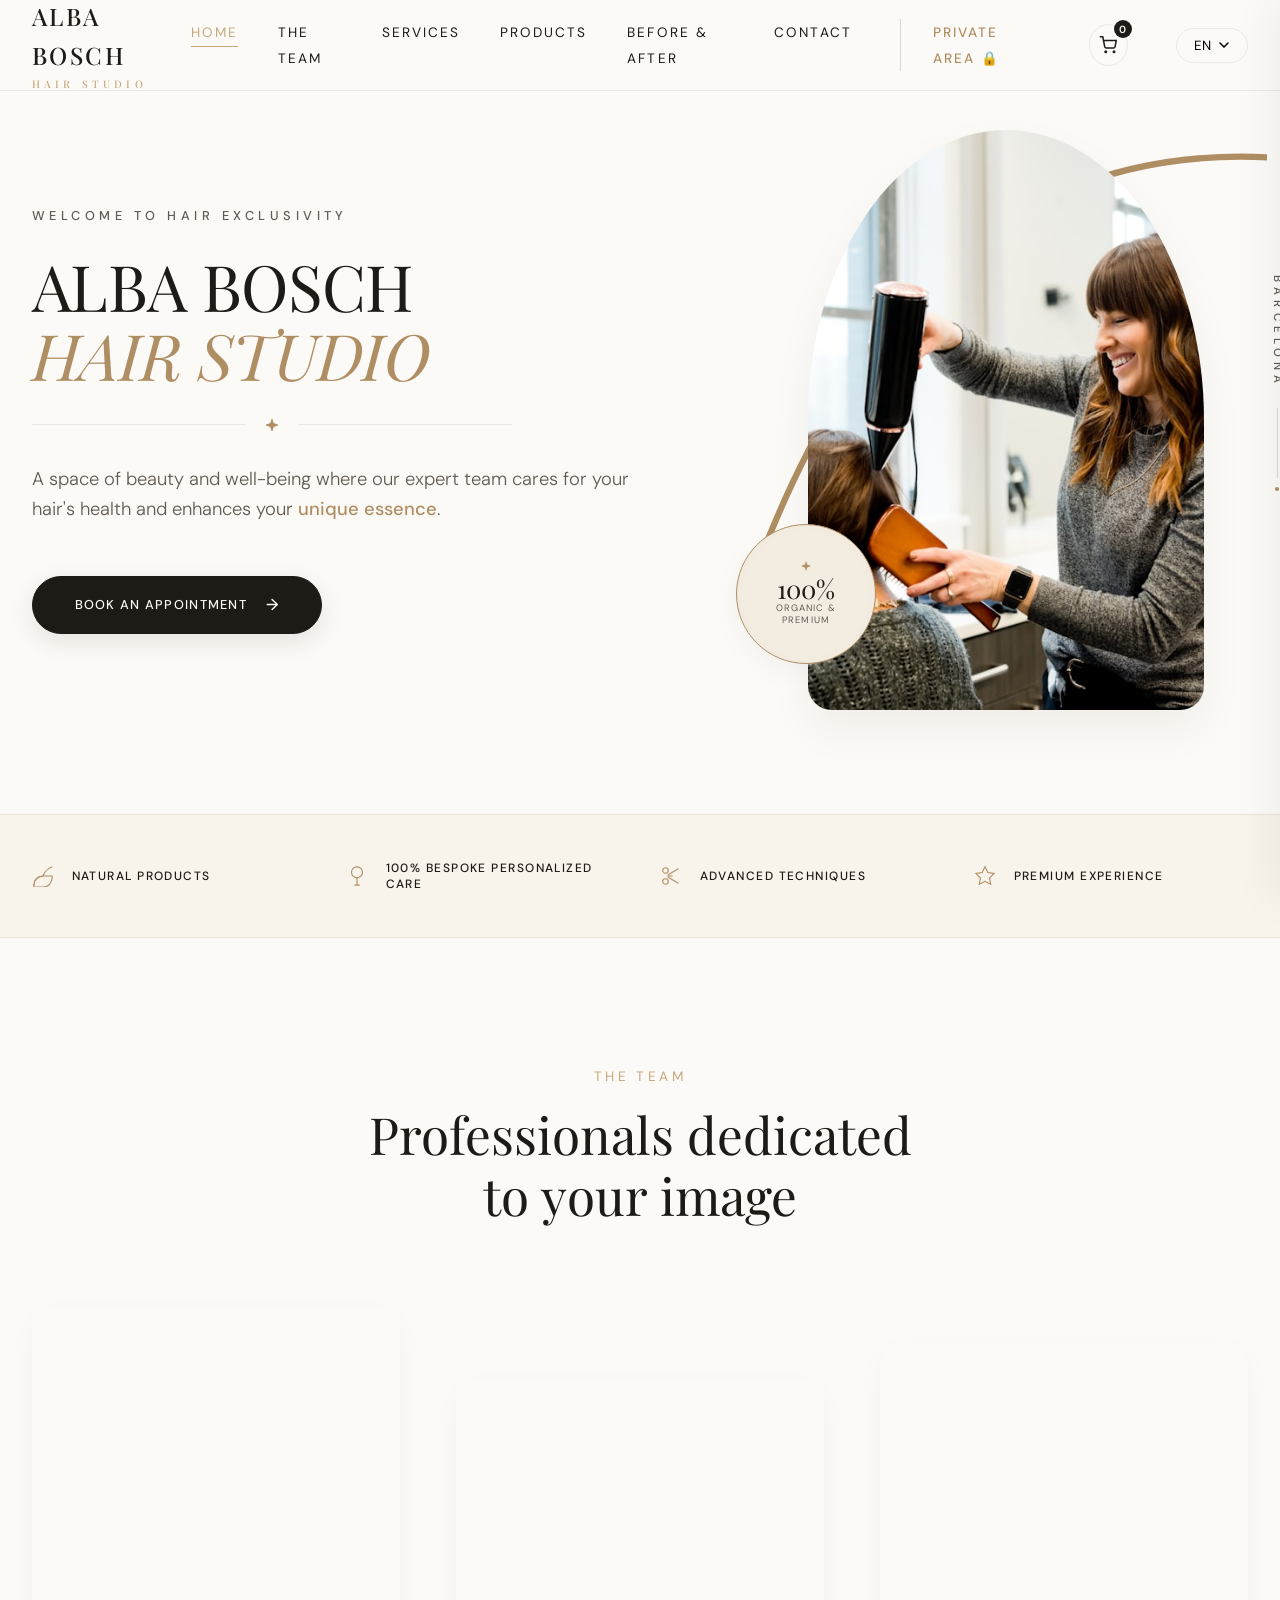
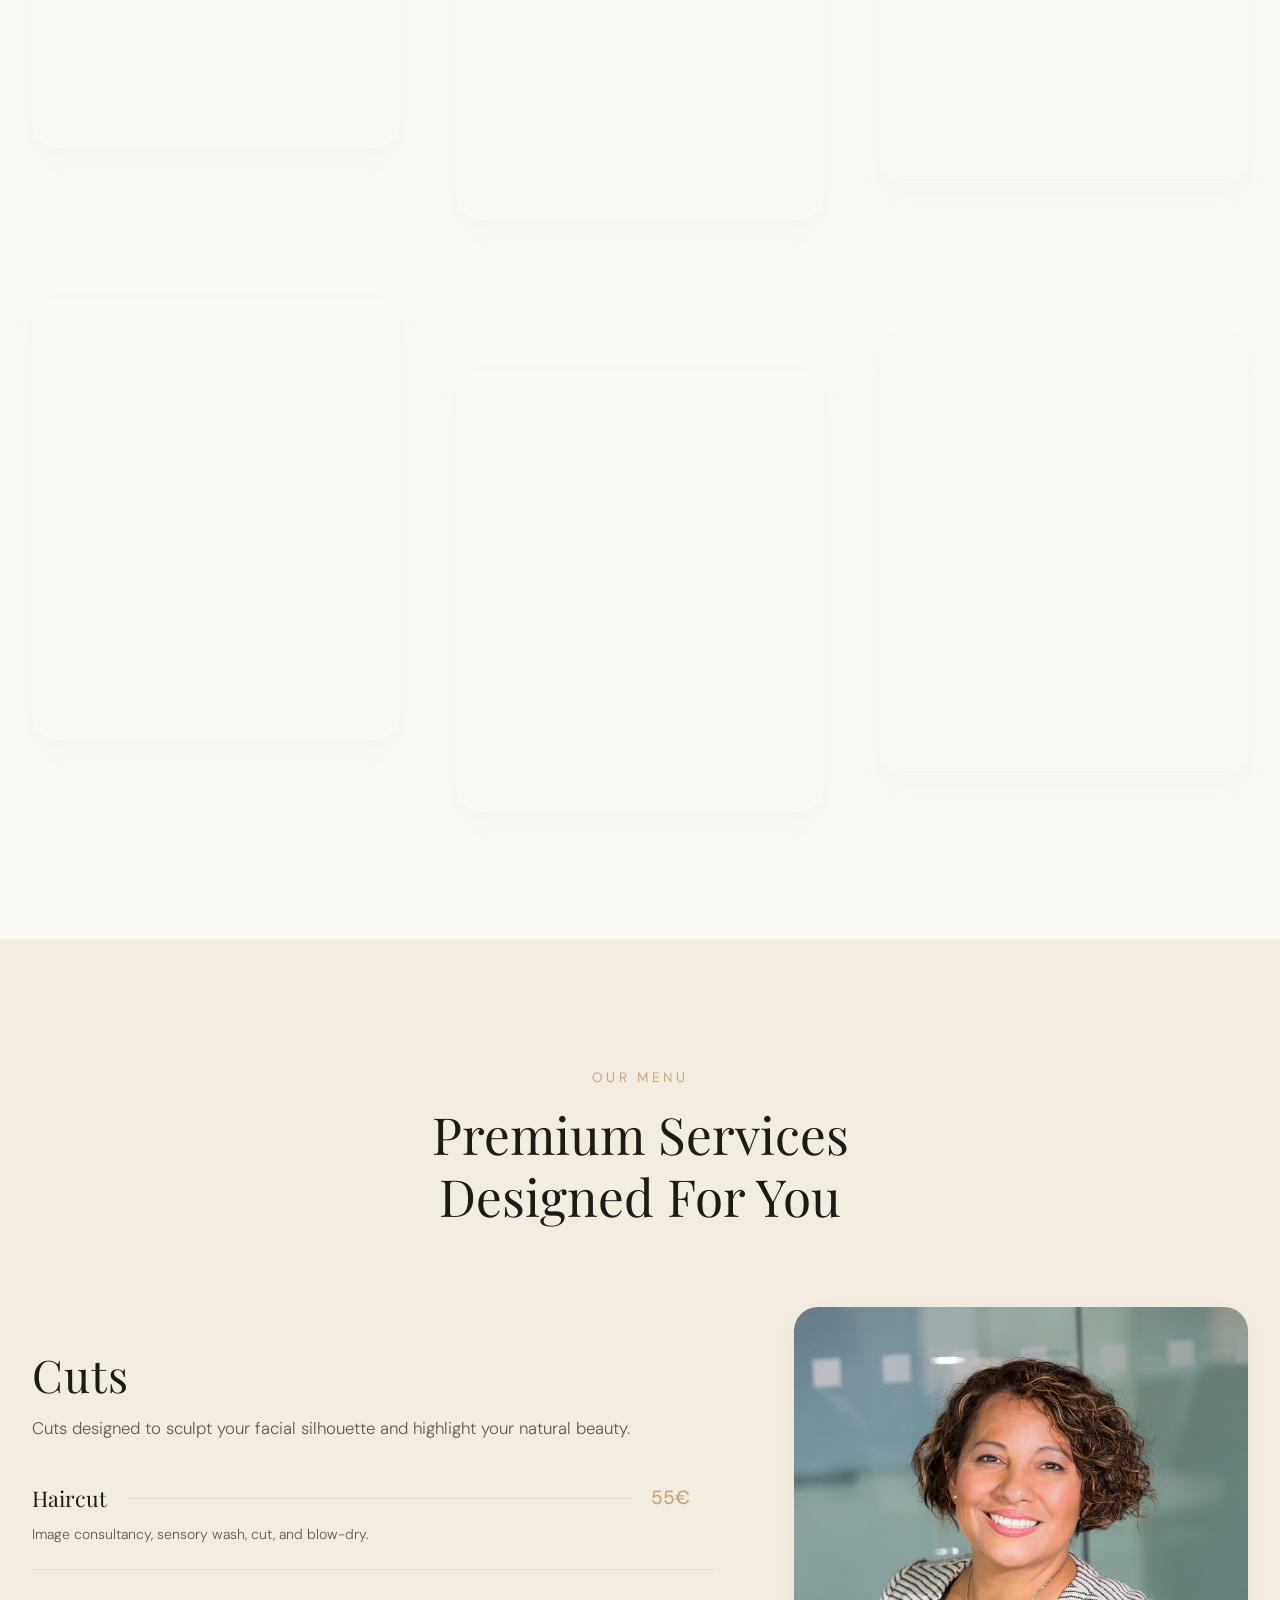
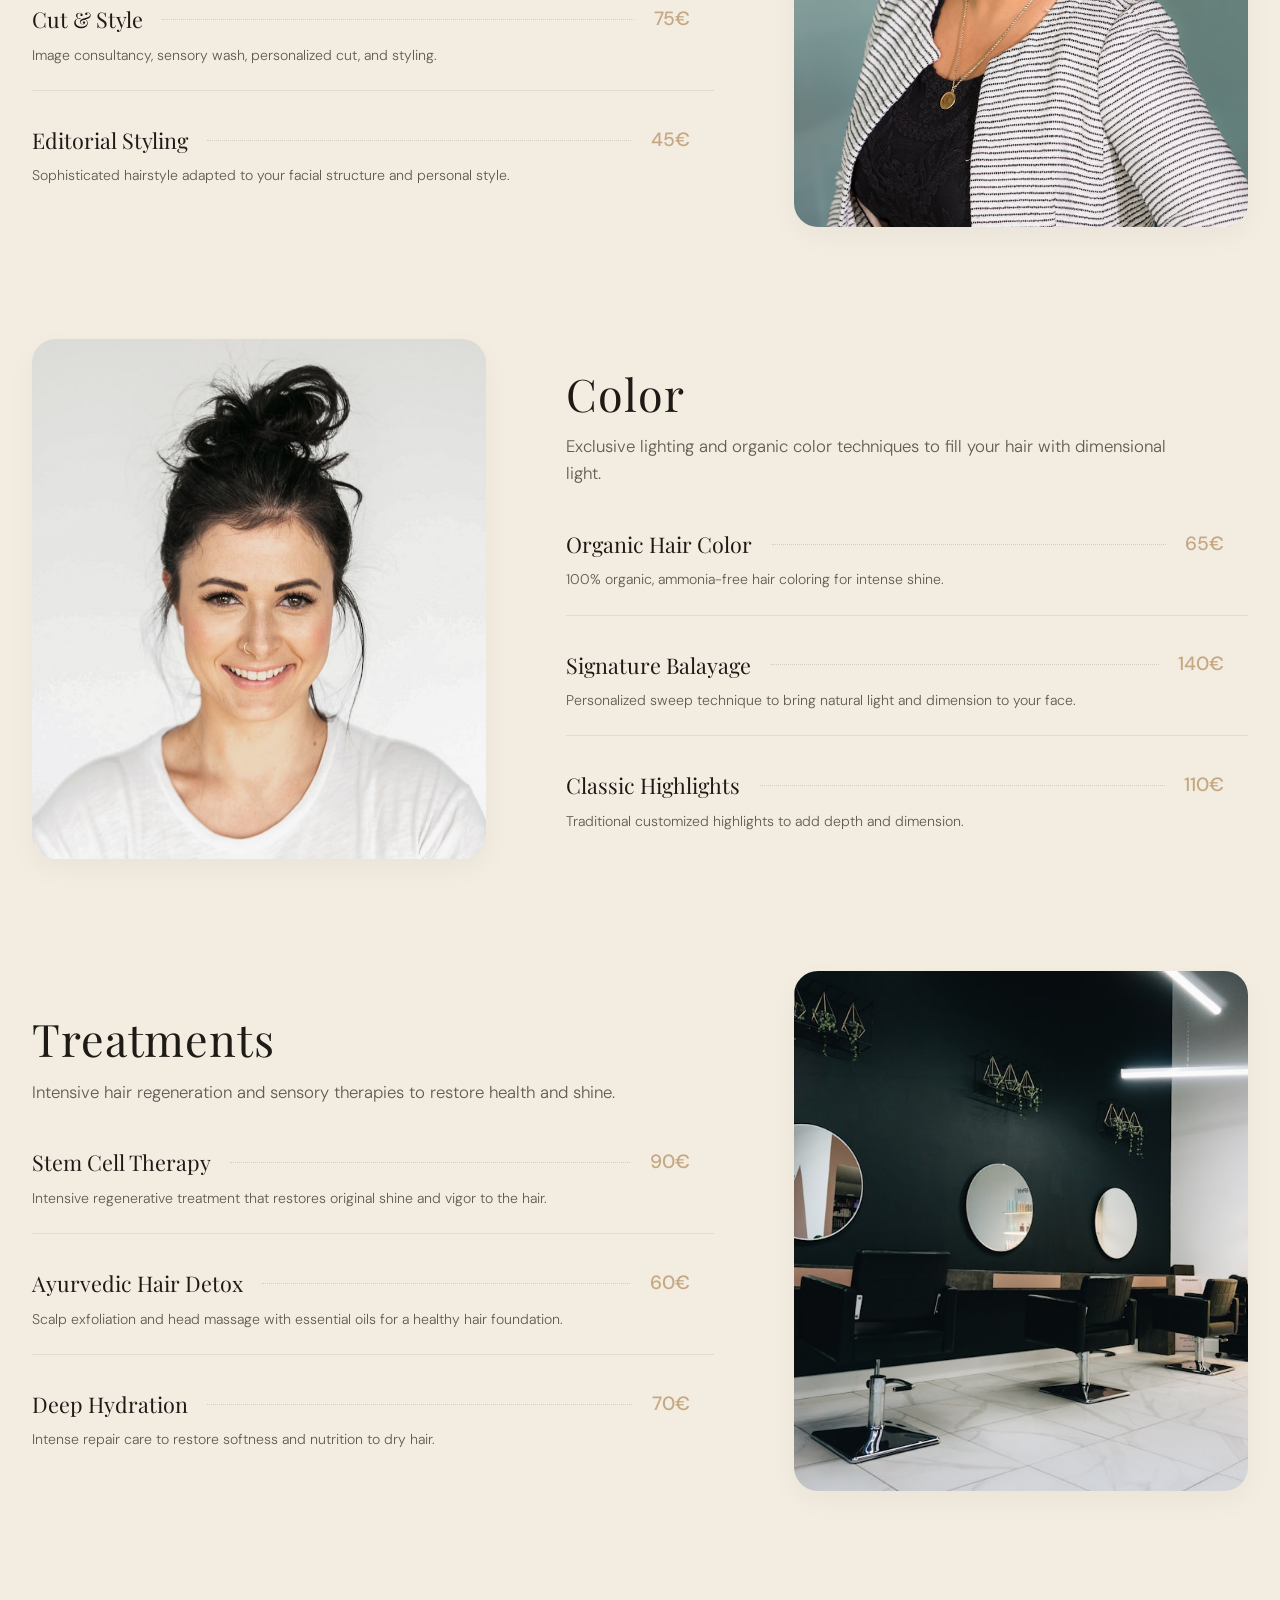
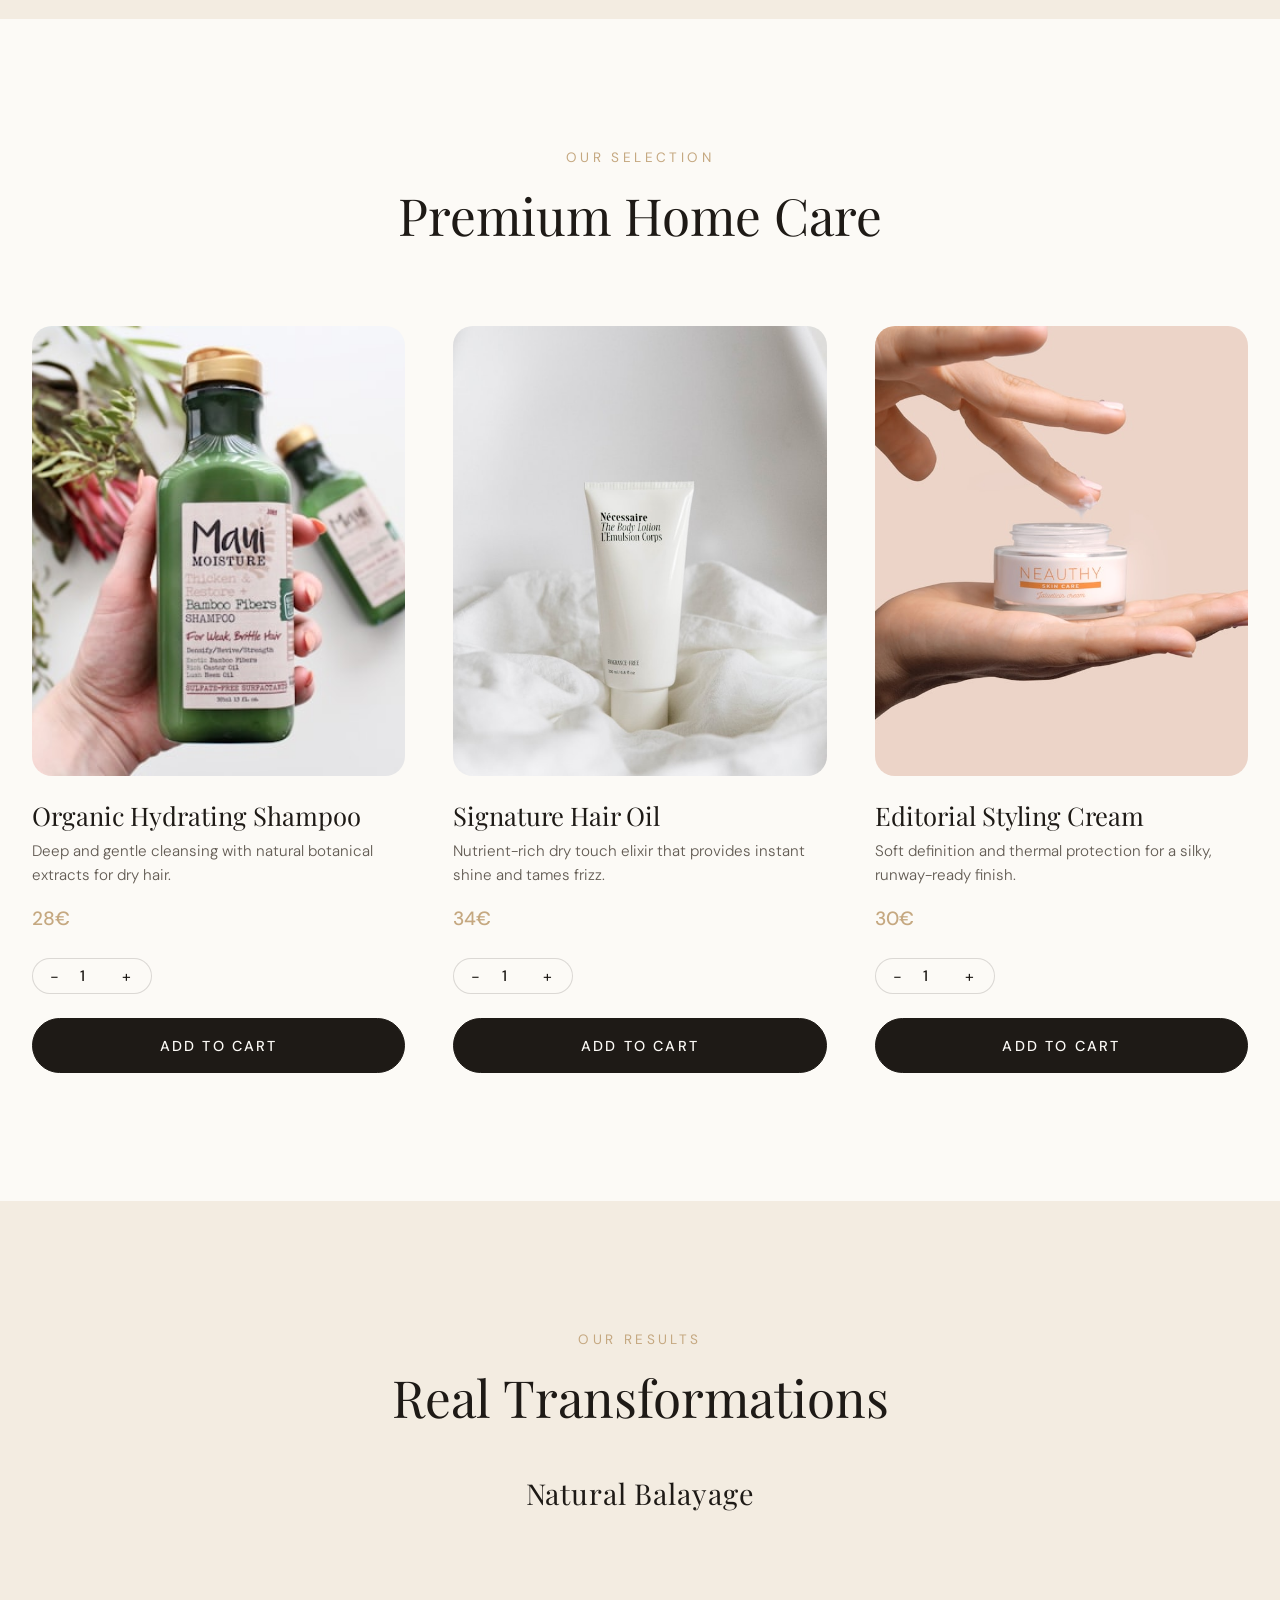
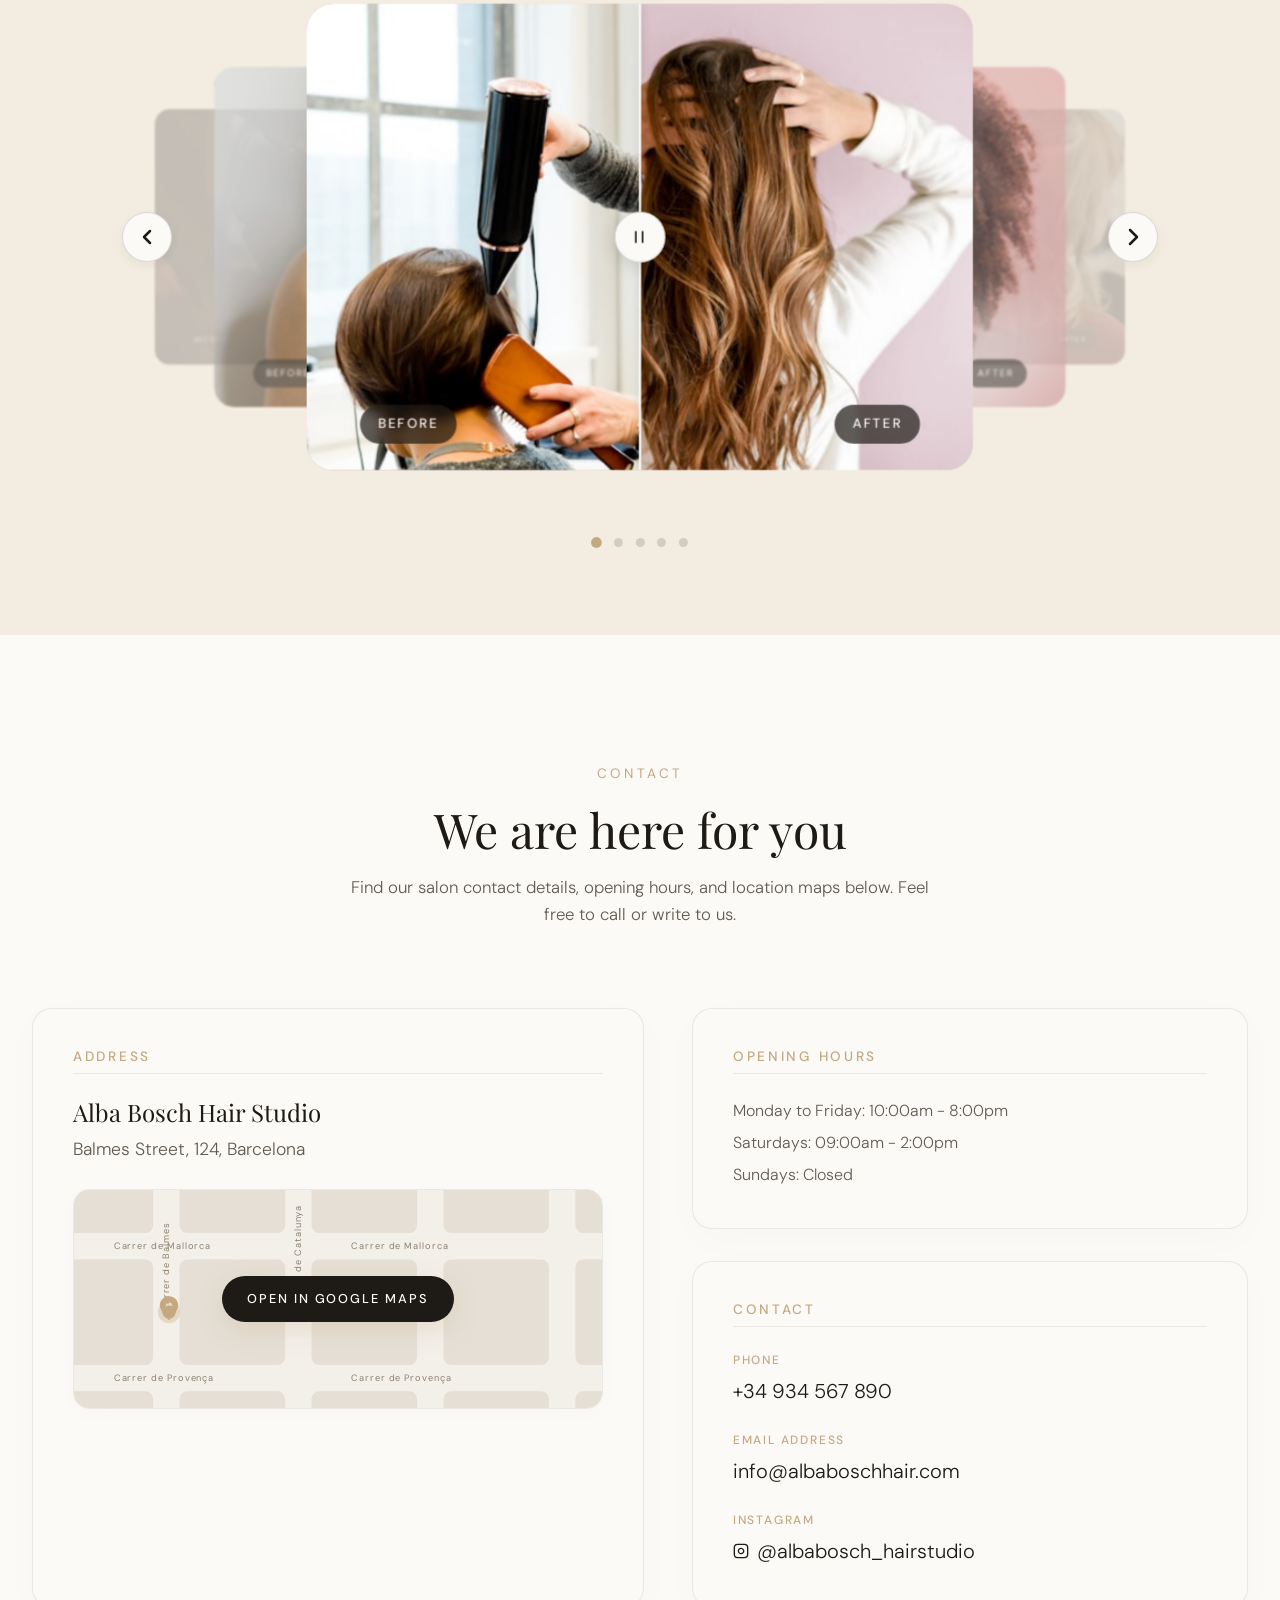
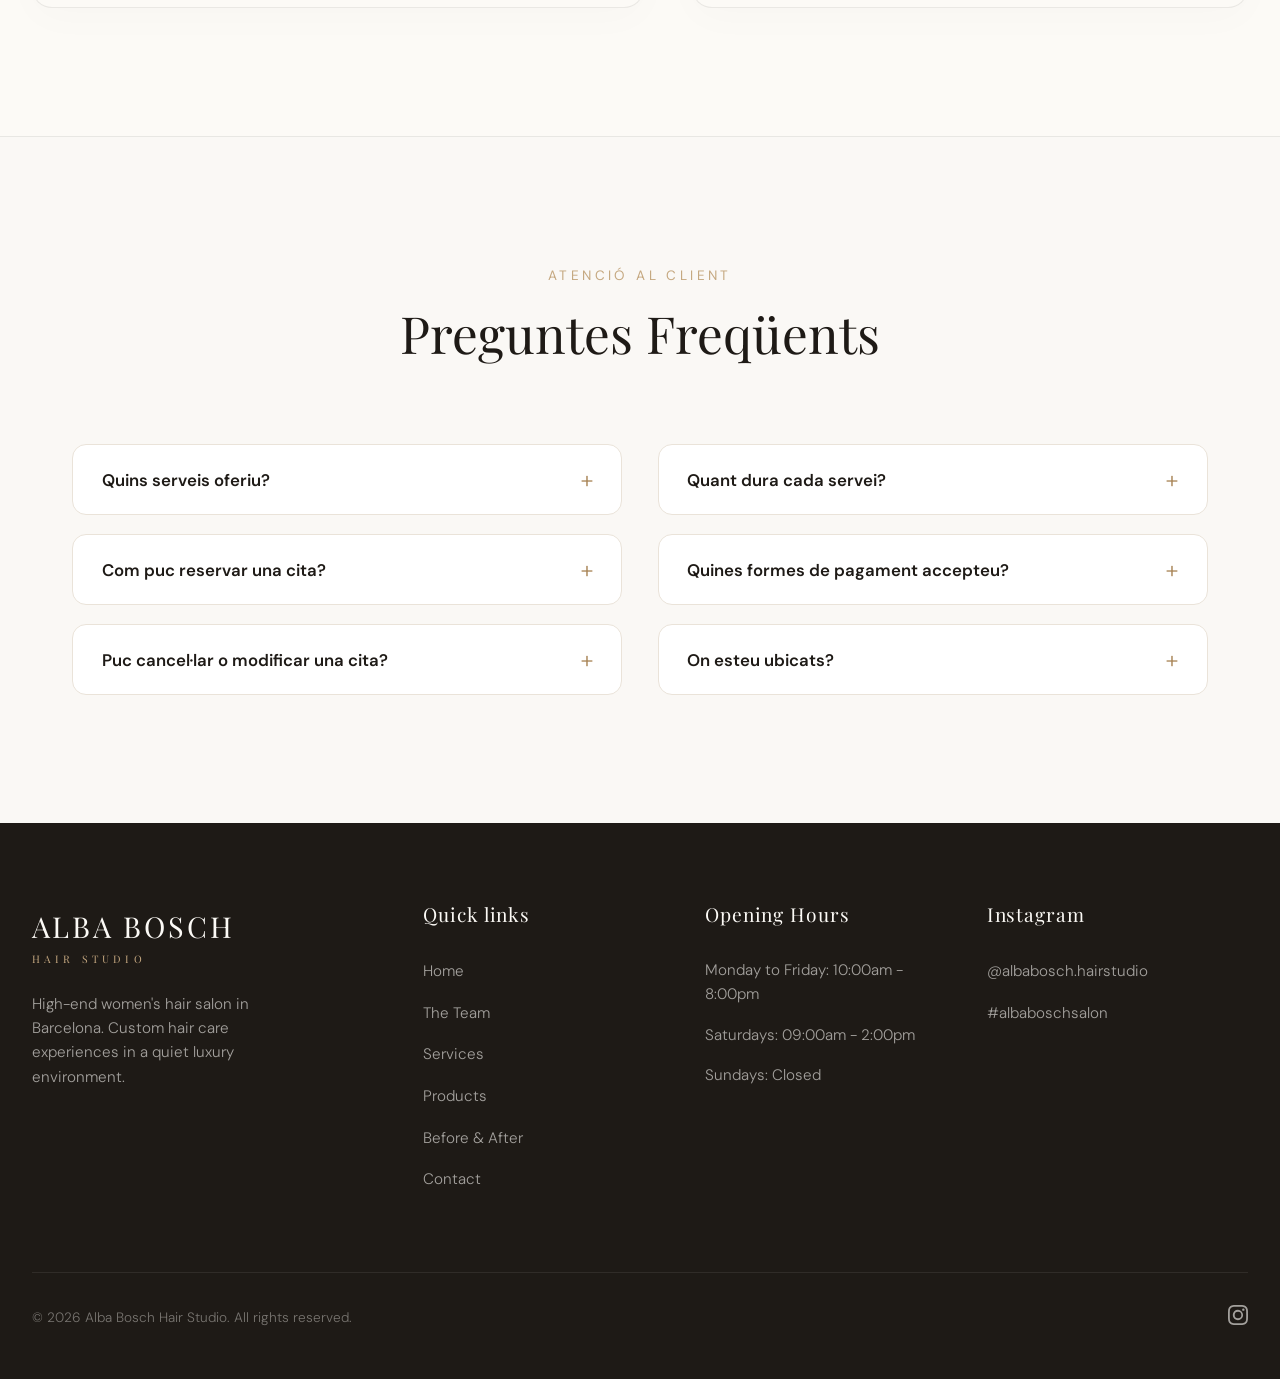
<file: index.html>
<!DOCTYPE html>
<html lang="ca">
<head>
  <meta charset="UTF-8">
  <meta name="viewport" content="width=device-width, initial-scale=1.0">
  <title>Alba Bosch Hair Studio | Perruqueria de Luxe Femenina</title>
  <meta name="description" content="Saló de perruqueria femenina de luxe i exclusivitat a Barcelona. Assessorament personalitzat, estilisme editorial, balayage orgànic i tractaments de bellesa capil·lar.">
  <link rel="stylesheet" href="styles.css?v=55.0">
</head>
<body>

  <!-- --- HEADER / NAVIGATION --- -->
  <header>
    <div class="container header-container">
      <a href="#home" class="logo">
        <span>ALBA BOSCH</span>
        <span class="logo-studio">HAIR STUDIO</span>
      </a>

      <!-- Desktop & Mobile navigation -->
      <nav>
        <ul class="nav-links">
          <li><a href="#home" class="active" data-i18n="nav_home">Inici</a></li>
          <li><a href="#team" data-i18n="nav_team">L'equip</a></li>
          <li><a href="#services" data-i18n="nav_services">Serveis</a></li>
          <li><a href="#products" data-i18n="nav_products">Productes</a></li>
          <li><a href="#before-after" data-i18n="nav_before_after">Abans & Després</a></li>
          <li><a href="#contact" data-i18n="nav_contact">Contacte</a></li>
          <li class="nav-private"><a href="admin.html" data-i18n="nav_private">Àrea privada 🔒</a></li>
        </ul>

        <!-- Cart trigger -->
        <button class="cart-trigger" aria-label="Shopping Cart">
          <svg viewBox="0 0 24 24" fill="none" stroke="currentColor" stroke-width="2">
            <circle cx="9" cy="21" r="1"></circle>
            <circle cx="20" cy="21" r="1"></circle>
            <path d="M1 1h4l2.68 13.39a2 2 0 0 0 2 1.61h9.72a2 2 0 0 0 2-1.61L23 6H6"></path>
          </svg>
          <span class="cart-count">0</span>
        </button>

        <!-- Language selector -->
        <div class="lang-selector">
          <button class="lang-trigger">
            <span class="active-lang-text">CA</span>
            <svg viewBox="0 0 10 6">
              <path d="M1 1l4 4 4-4" stroke="currentColor" stroke-width="1.5" fill="none" stroke-linecap="round"/>
            </svg>
          </button>
          <ul class="lang-dropdown">
            <li><button data-lang="ca">Català</button></li>
            <li><button data-lang="es">Español</button></li>
            <li><button data-lang="en">English</button></li>
          </ul>
        </div>
      </nav>

      <!-- Hamburger menu (mobile only) -->
      <button class="hamburger" aria-label="Menu">
        <span></span>
        <span></span>
        <span></span>
      </button>
    </div>
  </header>

  <!-- --- HERO SECTION --- -->
  <section id="home" class="hero">
    <div class="container hero-grid">
      <div class="hero-content reveal-on-scroll">
        <span class="hero-subtitle-tag" data-i18n="hero_welcome_tag">WELCOME TO HAIR EXCLUSIVITY</span>
        
        <h1 class="hero-editorial-title">
          <span data-i18n="hero_title_1">ALBA BOSCH</span>
          <span class="highlight-accent" data-i18n="hero_title_2">HAIR STUDIO</span>
        </h1>
        
        <div class="hero-divider">
          <span class="divider-line"></span>
          <span class="divider-detail">
            <svg viewBox="0 0 24 24" fill="none" stroke="currentColor" stroke-width="1.5">
              <path d="M12 2l2.4 7.2L22 12l-7.6 2.8L12 22l-2.4-7.2L2 12l7.6-2.8L12 2Z" fill="currentColor"/>
            </svg>
          </span>
          <span class="divider-line"></span>
        </div>
        
        <p class="hero-intro" data-i18n="hero_desc_new">
          Un espai de bellesa i benestar on el nostre equip d’experts cuida la salut del teu cabell i realça la teva <span class="accent-caramel-text">essència única</span>.
        </p>
        
        <button class="btn btn-primary hero-btn-editorial booking-trigger">
          <span data-i18n="hero_btn_text_new">BOOK AN APPOINTMENT</span>
          <span class="btn-arrow">→</span>
        </button>
      </div>
      
      <div class="hero-image-wrapper-editorial">
        <!-- SVG Organic Curved Line -->
        <div class="hero-organic-curve-svg">
          <svg viewBox="0 0 100 100" fill="none" preserveAspectRatio="none">
            <path d="M -5,110 C 15,40 50,5 105,10" stroke="var(--color-accent-caramel)" stroke-width="1.2" stroke-linecap="round"/>
          </svg>
        </div>

        <div class="hero-image-container-editorial">
          <img src="assets/hero.jpg" alt="Alba Bosch Hair Studio" class="hero-image">
        </div>
        
        <!-- Elegant circular stamp badge -->
        <div class="hero-stamp-badge">
          <div class="hero-stamp-badge-inner">
            <svg class="stamp-ornament" viewBox="0 0 24 24" fill="none" stroke="currentColor" stroke-width="1.5">
              <path d="M12 2l2.4 7.2L22 12l-7.6 2.8L12 22l-2.4-7.2L2 12l7.6-2.8L12 2Z" fill="currentColor"/>
            </svg>
            <span class="stamp-title">100%</span>
            <span class="stamp-desc" data-i18n="hero_stamp_desc">ORGANIC & PREMIUM</span>
          </div>
        </div>

        <!-- Vertical Barcelona Detail -->
        <div class="hero-vertical-detail">
          <span class="vertical-text">BARCELONA</span>
          <span class="vertical-line"></span>
          <span class="vertical-dot"></span>
        </div>
      </div>
    </div>

    <!-- Franja inferior (Values Strip) -->
    <div class="hero-values-strip">
      <div class="container values-strip-grid">
        <div class="value-item">
          <div class="value-icon">
            <svg viewBox="0 0 24 24" fill="none" stroke="currentColor" stroke-width="1.2">
              <path d="M2 22c0-5.5 4.5-10 10-10h10v2C22 19.5 17.5 24 12 24H2v-2Z" />
              <path d="M12 12c-5.5 0-10 4.5-10 10" />
              <path d="M22 2S14.5 5 12 12" />
            </svg>
          </div>
          <span class="value-text" data-i18n="value_organic">PRODUCTES NATURALS</span>
        </div>

        <div class="value-item">
          <div class="value-icon">
            <svg viewBox="0 0 24 24" fill="none" stroke="currentColor" stroke-width="1.2">
              <circle cx="12" cy="8" r="6" />
              <path d="M12 14v8M9 22h6" />
            </svg>
          </div>
          <span class="value-text" data-i18n="value_care">CURA PERSONALITZADA 100% A MIDA</span>
        </div>

        <div class="value-item">
          <div class="value-icon">
            <svg viewBox="0 0 24 24" fill="none" stroke="currentColor" stroke-width="1.2">
              <circle cx="6" cy="6" r="3" />
              <circle cx="6" cy="18" r="3" />
              <path d="M20 4L8.5 11M20 20L8.5 13M8.12 12h5.76" />
            </svg>
          </div>
          <span class="value-text" data-i18n="value_techniques">TÈCNIQUES AVANÇADES</span>
        </div>

        <div class="value-item">
          <div class="value-icon">
            <svg viewBox="0 0 24 24" fill="none" stroke="currentColor" stroke-width="1.2">
              <path d="M12 2l3.09 6.26L22 9.27l-5 4.87 1.18 6.88L12 17.77l-6.18 3.25L7 14.14 2 9.27l6.91-1.01L12 2z" />
            </svg>
          </div>
          <span class="value-text" data-i18n="value_premium">EXPERIÈNCIA PREMIUM</span>
        </div>
      </div>
    </div>
  </section>


  <!-- --- TEAM SECTION ("L'EQUIP") --- -->
  <section id="team" class="section-padding">
    <div class="container">
      <div class="section-header reveal-on-scroll">
        <span class="section-subtitle" data-i18n="team_subtitle">L'equip</span>
        <h2 class="section-title" data-i18n="team_title">Professionals al servei de la teva imatge</h2>
      </div>

      <div class="team-grid editorial-team-grid">
        <!-- Stylist 1 -->
        <div class="team-card team-flip-card" onclick="this.classList.toggle('flipped')">
          <div class="team-flip-card-inner">
            <!-- Front -->
            <div class="team-flip-card-front">
              <img src="assets/team-alba.jpg" alt="Alba Bosch" class="team-img">
            </div>
            <!-- Back -->
            <div class="team-flip-card-back">
              <div class="team-flip-card-back-content">
                <span class="team-role" data-i18n="team_role_alba">Fundadora i Estilista Principal</span>
                <h3 class="team-name">Alba Bosch</h3>
                <p class="team-bio" data-i18n="team_bio_alba">
                  Amb més de 12 anys d'experiència internacional a París i Londres, és especialista en talls de precisió i disseny d'imatge personalitzada.
                </p>
              </div>
            </div>
          </div>
        </div>

        <!-- Stylist 2 -->
        <div class="team-card team-flip-card" onclick="this.classList.toggle('flipped')">
          <div class="team-flip-card-inner">
            <!-- Front -->
            <div class="team-flip-card-front">
              <img src="assets/team-elena.jpg" alt="Elena Muñoz" class="team-img">
            </div>
            <!-- Back -->
            <div class="team-flip-card-back">
              <div class="team-flip-card-back-content">
                <span class="team-role" data-i18n="team_role_elena">Especialista en Color</span>
                <h3 class="team-name">Elena Muñoz</h3>
                <p class="team-bio" data-i18n="team_bio_elena">
                  Mestra de la llum i el color. Creadora de balayages naturals i experta en coloracions orgàniques i lliures de tòxics.
                </p>
              </div>
            </div>
          </div>
        </div>

        <!-- Stylist 3 -->
        <div class="team-card team-flip-card" onclick="this.classList.toggle('flipped')">
          <div class="team-flip-card-inner">
            <!-- Front -->
            <div class="team-flip-card-front">
              <img src="assets/team-sofia.jpg" alt="Sofia Gomez" class="team-img">
            </div>
            <!-- Back -->
            <div class="team-flip-card-back">
              <div class="team-flip-card-back-content">
                <span class="team-role" data-i18n="team_role_sofia">Tractaments i Tendències</span>
                <h3 class="team-name">Sofia Gomez</h3>
                <p class="team-bio" data-i18n="team_bio_sofia">
                  Experta en salut capil·lar i teràpies d'hidratació profunda, a més dels talls i pentinats més contemporanis.
                </p>
              </div>
            </div>
          </div>
        </div>

        <!-- Stylist 4 -->
        <div class="team-card team-flip-card" onclick="this.classList.toggle('flipped')">
          <div class="team-flip-card-inner">
            <!-- Front -->
            <div class="team-flip-card-front">
              <img src="assets/team-lucia.jpg" alt="Lucia Vidal" class="team-img">
            </div>
            <!-- Back -->
            <div class="team-flip-card-back">
              <div class="team-flip-card-back-content">
                <span class="team-role" data-i18n="team_role_lucia">Estilista Sènior</span>
                <h3 class="team-name">Lucia Vidal</h3>
                <p class="team-bio" data-i18n="team_bio_lucia">
                  Experta en talls de precisió, assessorament d'imatge i pentinats per a esdeveniments especials.
                </p>
              </div>
            </div>
          </div>
        </div>

        <!-- Stylist 5 -->
        <div class="team-card team-flip-card" onclick="this.classList.toggle('flipped')">
          <div class="team-flip-card-inner">
            <!-- Front -->
            <div class="team-flip-card-front">
              <img src="assets/team-marina.jpg" alt="Marina Silva" class="team-img">
            </div>
            <!-- Back -->
            <div class="team-flip-card-back">
              <div class="team-flip-card-back-content">
                <span class="team-role" data-i18n="team_role_marina">Canvis de Look</span>
                <h3 class="team-name">Marina Silva</h3>
                <p class="team-bio" data-i18n="team_bio_marina">
                  Mestra dels talls transformadors i pentinats moderns. Afegeix vitalitat i frescor a cada cabell.
                </p>
              </div>
            </div>
          </div>
        </div>

        <!-- Stylist 6 -->
        <div class="team-card team-flip-card" onclick="this.classList.toggle('flipped')">
          <div class="team-flip-card-inner">
            <!-- Front -->
            <div class="team-flip-card-front">
              <img src="assets/team-clara.jpg" alt="Clara Pons" class="team-img">
            </div>
            <!-- Back -->
            <div class="team-flip-card-back">
              <div class="team-flip-card-back-content">
                <span class="team-role" data-i18n="team_role_clara">Terapeuta Capil·lar</span>
                <h3 class="team-name">Clara Pons</h3>
                <p class="team-bio" data-i18n="team_bio_clara">
                  Dedicada a la salut capil·lar profunda, teràpies naturals i hidromassatge sensorial.
                </p>
              </div>
            </div>
          </div>
        </div>
      </div>
    </div>
  </section>

  <!-- --- SERVICES SECTION ("SERVEIS") --- -->
  <section id="services" class="section-padding services">
    <div class="container">
      <div class="section-header reveal-on-scroll">
        <span class="section-subtitle" data-i18n="services_subtitle">La nostra carta</span>
        <h2 class="section-title" data-i18n="services_title">Serveis Premium Dissenyats per a tu</h2>
      </div>

      <!-- Editorial Services Showcase (Asymmetric Rows) -->
      <div class="editorial-services-showcase">
        
        <!-- Category 1: Talls (Cuts) -->
        <div class="services-row reveal-on-scroll">
          <div class="services-row-content">
            <h3 class="services-row-title" data-i18n="services_cat_cuts">Talls</h3>
            <p class="services-row-desc" data-i18n="services_cuts_desc">Talls dissenyats per esculpir la teva silueta facial i ressaltar la teva bellesa natural.</p>
            
            <div class="services-items-list">
              <!-- Item 1 -->
              <div class="service-menu-item">
                <div class="service-item-main">
                  <span class="service-item-name" data-i18n="service_cut_name">Tall de cabell</span>
                  <span class="service-item-dots"></span>
                  <span class="service-item-price">55€</span>
                </div>
                <p class="service-item-desc" data-i18n="service_cut_desc">Assessorament d'imatge, rentat sensorial, tall i eixugat.</p>
              </div>

              <!-- Item 2 -->
              <div class="service-menu-item">
                <div class="service-item-main">
                  <span class="service-item-name" data-i18n="service_cut_styling_name">Tall i pentinat</span>
                  <span class="service-item-dots"></span>
                  <span class="service-item-price">75€</span>
                </div>
                <p class="service-item-desc" data-i18n="service_cut_styling_desc">Assessorament d'imatge, rentat sensorial, tall personalitzat i pentinat.</p>
              </div>

              <!-- Item 3 -->
              <div class="service-menu-item">
                <div class="service-item-main">
                  <span class="service-item-name" data-i18n="service_styling_name">Pentinat Editorial</span>
                  <span class="service-item-dots"></span>
                  <span class="service-item-price">45€</span>
                </div>
                <p class="service-item-desc" data-i18n="service_styling_desc">Pentinat sofisticat adaptat a la teva estructura facial i estil personal.</p>
              </div>
            </div>
          </div>
          <div class="services-row-image-wrapper">
            <img src="assets/team-alba.jpg" alt="Talls & Pentinats" class="services-row-image">
          </div>
        </div>

        <!-- Category 2: Color (Inverted layout) -->
        <div class="services-row inverted reveal-on-scroll">
          <div class="services-row-image-wrapper">
            <img src="assets/team-elena.jpg" alt="Coloracions de Llums" class="services-row-image">
          </div>
          <div class="services-row-content">
            <h3 class="services-row-title" data-i18n="services_cat_color">Color</h3>
            <p class="services-row-desc" data-i18n="services_color_desc">Tècniques exclusives d'il·luminació i bany orgànic per omplir de llum el teu cabell.</p>
            
            <div class="services-items-list">
              <!-- Item 1 -->
              <div class="service-menu-item">
                <div class="service-item-main">
                  <span class="service-item-name" data-i18n="service_color_name">Coloració Orgànica</span>
                  <span class="service-item-dots"></span>
                  <span class="service-item-price">65€</span>
                </div>
                <p class="service-item-desc" data-i18n="service_color_desc">Bany de color 100% orgànic i lliure d'amoníac per a una brillantor intensa.</p>
              </div>

              <!-- Item 2 -->
              <div class="service-menu-item">
                <div class="service-item-main">
                  <span class="service-item-name" data-i18n="service_balayage_name">Balayage Signature</span>
                  <span class="service-item-dots"></span>
                  <span class="service-item-price">140€</span>
                </div>
                <p class="service-item-desc" data-i18n="service_balayage_desc">Tècnica de degradat personalitzat per aportar llum natural al teu rostre.</p>
              </div>

              <!-- Item 3 -->
              <div class="service-menu-item">
                <div class="service-item-main">
                  <span class="service-item-name" data-i18n="service_highlights_name">Metxes Clàssiques</span>
                  <span class="service-item-dots"></span>
                  <span class="service-item-price">110€</span>
                </div>
                <p class="service-item-desc" data-i18n="service_highlights_desc">Il·luminació tradicional personalitzada per a donar dimensió i contrast.</p>
              </div>
            </div>
          </div>
        </div>

        <!-- Category 3: Tractaments -->
        <div class="services-row reveal-on-scroll">
          <div class="services-row-content">
            <h3 class="services-row-title" data-i18n="services_cat_treatments">Tractaments</h3>
            <p class="services-row-desc" data-i18n="services_treatments_desc">Regeneració capil·lar intensiva i teràpies sensorials per retornar la salut al teu cabell.</p>
            
            <div class="services-items-list">
              <!-- Item 1 -->
              <div class="service-menu-item">
                <div class="service-item-main">
                  <span class="service-item-name" data-i18n="service_hydration_name">Tractament de Cèl·lules Mare</span>
                  <span class="service-item-dots"></span>
                  <span class="service-item-price">90€</span>
                </div>
                <p class="service-item-desc" data-i18n="service_hydration_desc">Tractament regenerador intensiu que torna la brillantor i el vigor original al cabell.</p>
              </div>

              <!-- Item 2 -->
              <div class="service-menu-item">
                <div class="service-item-main">
                  <span class="service-item-name" data-i18n="service_detox_name">Detox Capil·lar Ayurvèdic</span>
                  <span class="service-item-dots"></span>
                  <span class="service-item-price">60€</span>
                </div>
                <p class="service-item-desc" data-i18n="service_detox_desc">Exfoliació i massatge cranial amb olis essencials per a un cuir cabellut sa.</p>
              </div>

              <!-- Item 3 -->
              <div class="service-menu-item">
                <div class="service-item-main">
                  <span class="service-item-name" data-i18n="service_repair_name">Hidratació Profunda</span>
                  <span class="service-item-dots"></span>
                  <span class="service-item-price">70€</span>
                </div>
                <p class="service-item-desc" data-i18n="service_repair_desc">Cura reparadora intensa per aportar suavitat i nutrició al cabell sec.</p>
              </div>
            </div>
          </div>
          <div class="services-row-image-wrapper">
            <img src="assets/salon-ambiance.jpg" alt="Tractaments Capil·lars" class="services-row-image">
          </div>
        </div>

      </div>
    </div>
  </section>

  <!-- --- PRODUCTS SECTION ("PRODUCTES") --- -->
  <section id="products" class="section-padding products">
    <div class="container">
      <div class="section-header reveal-on-scroll">
        <span class="section-subtitle" data-i18n="products_subtitle">La nostra selecció</span>
        <h2 class="section-title" data-i18n="products_title">Cura Premium a Casa</h2>
      </div>

      <div class="products-grid reveal-on-scroll">
        <!-- Product 1 -->
        <div class="product-card reveal-on-scroll">
          <div class="product-img-wrapper">
            <img src="assets/product-shampoo.jpg" alt="Organic Hydrating Shampoo" class="product-img">
          </div>
          <div class="product-info">
            <h3 class="product-name" data-i18n="product_shampoo_name">Xampú Hidratant Orgànic</h3>
            <p class="product-desc" data-i18n="product_shampoo_desc">Neteja profunda i suau amb extractes botànics naturals per a cabells secs.</p>
            <span class="product-price">28€</span>
            <div class="product-quantity-control">
              <button type="button" class="qty-btn qty-minus">−</button>
              <input type="number" class="qty-input" value="1" min="1" readonly>
              <button type="button" class="qty-btn qty-plus">+</button>
            </div>
            <button class="btn btn-primary add-to-cart-btn" data-product-id="shampoo" data-i18n="btn_add_to_cart">Afegir al carret</button>
          </div>
        </div>

        <!-- Product 2 -->
        <div class="product-card reveal-on-scroll">
          <div class="product-img-wrapper">
            <img src="assets/product-oil.jpg" alt="Signature Hair Oil" class="product-img">
          </div>
          <div class="product-info">
            <h3 class="product-name" data-i18n="product_oil_name">Oli Capil·lar Signature</h3>
            <p class="product-desc" data-i18n="product_oil_desc">Elixir nutritiu de tacte sec que aporta una brillantor instantània i elimina el frizz.</p>
            <span class="product-price">34€</span>
            <div class="product-quantity-control">
              <button type="button" class="qty-btn qty-minus">−</button>
              <input type="number" class="qty-input" value="1" min="1" readonly>
              <button type="button" class="qty-btn qty-plus">+</button>
            </div>
            <button class="btn btn-primary add-to-cart-btn" data-product-id="oil" data-i18n="btn_add_to_cart">Afegir al carret</button>
          </div>
        </div>

        <!-- Product 3 -->
        <div class="product-card reveal-on-scroll">
          <div class="product-img-wrapper">
            <img src="assets/product-cream.jpg" alt="Editorial Styling Cream" class="product-img">
          </div>
          <div class="product-info">
            <h3 class="product-name" data-i18n="product_cream_name">Crema d'Estilisme Editorial</h3>
            <p class="product-desc" data-i18n="product_cream_desc">Definició suau i protecció tèrmica per a un acabat sedós i de passarel·la.</p>
            <span class="product-price">30€</span>
            <div class="product-quantity-control">
              <button type="button" class="qty-btn qty-minus">−</button>
              <input type="number" class="qty-input" value="1" min="1" readonly>
              <button type="button" class="qty-btn qty-plus">+</button>
            </div>
            <button class="btn btn-primary add-to-cart-btn" data-product-id="cream" data-i18n="btn_add_to_cart">Afegir al carret</button>
          </div>
        </div>
      </div>
    </div>
  </section>

  <!-- --- BEFORE & AFTER SECTION ("ABANS & DESPRÉS") --- -->
  <section id="before-after" class="section-padding before-after">
    <div class="container">
      <div class="section-header reveal-on-scroll">
        <span class="section-subtitle" data-i18n="before_after_subtitle">Els nostres resultats</span>
        <h2 class="section-title" data-i18n="before_after_title">Transformacions Reals</h2>
      </div>

      <!-- Active Slide Title/Description (above the carousel, clean and centered) -->
      <div class="carousel-caption-container reveal-on-scroll" style="text-align: center; margin-top: -2rem; margin-bottom: 3.5rem;">
        <h3 id="carousel-active-title" class="carousel-active-title" style="font-family: var(--font-serif); font-size: 1.8rem; color: var(--text-dark);" data-i18n="caption_balayage">Balayage Signature</h3>
      </div>

      <div class="carousel-viewport reveal-on-scroll">
        <button type="button" class="carousel-arrow arrow-prev" aria-label="Anterior">
          <svg viewBox="0 0 24 24" fill="none" stroke="currentColor" stroke-width="2.5" width="24" height="24">
            <path d="M15 18l-6-6 6-6" stroke-linecap="round" stroke-linejoin="round"/>
          </svg>
        </button>
        
        <div class="carousel-track">
          <!-- Slide 1: Balayage Signature -->
          <div class="carousel-slide active" data-index="0">
            <div class="comparison-slider">
              <img src="assets/carousel-1-after.jpg" alt="Cabell Després - Balayage" class="after-image">
              <img src="assets/carousel-1-before.jpg" alt="Cabell Abans - Balayage" class="before-image">
              <div class="slider-line"></div>
              <button type="button" class="slider-handle" aria-label="Arrossegar divisor">
                <svg viewBox="0 0 24 24"><path d="M6 19h2V5H6v14zm8-14v14h2V5h-2z" /></svg>
              </button>
              <span class="slider-label label-before" data-i18n="slider_before">Before</span>
              <span class="slider-label label-after" data-i18n="slider_after">After</span>
            </div>
          </div>

          <!-- Slide 2: Coure Editorial -->
          <div class="carousel-slide next" data-index="1">
            <div class="comparison-slider">
              <img src="assets/carousel-2-after.jpg" alt="Cabell Després - Coure" class="after-image">
              <img src="assets/carousel-2-before.jpg" alt="Cabell Abans - Coure" class="before-image">
              <div class="slider-line"></div>
              <button type="button" class="slider-handle" aria-label="Arrossegar divisor">
                <svg viewBox="0 0 24 24"><path d="M6 19h2V5H6v14zm8-14v14h2V5h-2z" /></svg>
              </button>
              <span class="slider-label label-before" data-i18n="slider_before">Before</span>
              <span class="slider-label label-after" data-i18n="slider_after">After</span>
            </div>
          </div>

          <!-- Slide 3: Clarificació Blonde -->
          <div class="carousel-slide next2" data-index="2">
            <div class="comparison-slider">
              <img src="assets/carousel-3-after.jpg" alt="Cabell Després - Blonde" class="after-image">
              <img src="assets/carousel-3-before.jpg" alt="Cabell Abans - Blonde" class="before-image">
              <div class="slider-line"></div>
              <button type="button" class="slider-handle" aria-label="Arrossegar divisor">
                <svg viewBox="0 0 24 24"><path d="M6 19h2V5H6v14zm8-14v14h2V5h-2z" /></svg>
              </button>
              <span class="slider-label label-before" data-i18n="slider_before">Before</span>
              <span class="slider-label label-after" data-i18n="slider_after">After</span>
            </div>
          </div>

          <!-- Slide 4: Xocolata Profund -->
          <div class="carousel-slide prev2" data-index="3">
            <div class="comparison-slider">
              <img src="assets/carousel-4-after.jpg" alt="Cabell Després - Xocolata" class="after-image">
              <img src="assets/carousel-4-before.jpg" alt="Cabell Abans - Xocolata" class="before-image">
              <div class="slider-line"></div>
              <button type="button" class="slider-handle" aria-label="Arrossegar divisor">
                <svg viewBox="0 0 24 24"><path d="M6 19h2V5H6v14zm8-14v14h2V5h-2z" /></svg>
              </button>
              <span class="slider-label label-before" data-i18n="slider_before">Before</span>
              <span class="slider-label label-after" data-i18n="slider_after">After</span>
            </div>
          </div>

          <!-- Slide 5: Tractament Anti-Frizz -->
          <div class="carousel-slide prev" data-index="4">
            <div class="comparison-slider">
              <img src="assets/carousel-5-after.jpg" alt="Cabell Després - Gloss" class="after-image">
              <img src="assets/carousel-5-before.jpg" alt="Cabell Abans - Gloss" class="before-image">
              <div class="slider-line"></div>
              <button type="button" class="slider-handle" aria-label="Arrossegar divisor">
                <svg viewBox="0 0 24 24"><path d="M6 19h2V5H6v14zm8-14v14h2V5h-2z" /></svg>
              </button>
              <span class="slider-label label-before" data-i18n="slider_before">Before</span>
              <span class="slider-label label-after" data-i18n="slider_after">After</span>
            </div>
          </div>
        </div>

        <button type="button" class="carousel-arrow arrow-next" aria-label="Següent">
          <svg viewBox="0 0 24 24" fill="none" stroke="currentColor" stroke-width="2.5" width="24" height="24">
            <path d="M9 5l7 7-7 7" stroke-linecap="round" stroke-linejoin="round"/>
          </svg>
        </button>

        <!-- Dots indicators -->
        <div class="carousel-dots">
          <span class="dot active" data-index="0"></span>
          <span class="dot" data-index="1"></span>
          <span class="dot" data-index="2"></span>
          <span class="dot" data-index="3"></span>
          <span class="dot" data-index="4"></span>
        </div>
      </div>
    </div>
  </section>

  <!-- --- CONTACT & BOOKING SECTION --- -->
  <section id="contact" class="section-padding">
    <div class="container reveal-on-scroll">
      
      <div class="section-header">
        <span class="section-subtitle" data-i18n="contact_subtitle">Contacte</span>
        <h2 class="contact-title" data-i18n="contact_title">Estem aquí per a tu</h2>
        <p class="contact-intro" data-i18n="contact_desc">
          Troba tota la informació de contacte, horaris d'obertura i ubicació del nostre saló. No dubtis a trucar-nos o escriure'ns.
        </p>
      </div>

      <div class="contact-layout-grid">
        
        <!-- Left: Location & Maps -->
        <div class="contact-layout-column">
          <div class="contact-card-box">
            <h3 class="contact-card-title" data-i18n="contact_label_address">Ubicació</h3>
            <div class="contact-card-content">
              <h4 class="contact-salon-name">Alba Bosch Hair Studio</h4>
              <p class="contact-address-text" data-i18n="contact_value_address">Carrer de Balmes, 124, Barcelona</p>
            </div>
            
            <!-- Maps placeholder card (placed directly under location information) -->
            <div class="contact-map-card compact-map">
              <div class="map-placeholder">
                <!-- Interactive SVG Map Preview -->
                <svg class="map-svg-preview" viewBox="0 0 400 220" preserveAspectRatio="xMidYMid slice">
                  <!-- Base Ground -->
                  <rect width="100%" height="100%" fill="#f3efe9"/>
                  
                  <!-- Barcelona Eixample grid blocks (Beige/Sand) -->
                  <!-- Row 1 -->
                  <rect x="-20" y="-20" width="80" height="80" rx="6" fill="#e5dfd5"/>
                  <rect x="80" y="-20" width="80" height="80" rx="6" fill="#e5dfd5"/>
                  <rect x="180" y="-20" width="80" height="80" rx="6" fill="#e5dfd5"/>
                  <rect x="280" y="-20" width="80" height="80" rx="6" fill="#e5dfd5"/>
                  <rect x="380" y="-20" width="80" height="80" rx="6" fill="#e5dfd5"/>
                  
                  <!-- Row 2 -->
                  <rect x="-20" y="80" width="80" height="80" rx="6" fill="#e5dfd5"/>
                  <rect x="80" y="80" width="80" height="80" rx="6" fill="#e5dfd5"/>
                  <rect x="180" y="80" width="80" height="80" rx="6" fill="#e5dfd5"/>
                  <rect x="280" y="80" width="80" height="80" rx="6" fill="#e5dfd5"/>
                  <rect x="380" y="80" width="80" height="80" rx="6" fill="#e5dfd5"/>

                  <!-- Row 3 -->
                  <rect x="-20" y="180" width="80" height="80" rx="6" fill="#e5dfd5"/>
                  <rect x="80" y="180" width="80" height="80" rx="6" fill="#e5dfd5"/>
                  <rect x="180" y="180" width="80" height="80" rx="6" fill="#e5dfd5"/>
                  <rect x="280" y="180" width="80" height="80" rx="6" fill="#e5dfd5"/>
                  <rect x="380" y="180" width="80" height="80" rx="6" fill="#e5dfd5"/>

                  <!-- Street Name Labels (Subtle font styling) -->
                  <text x="30" y="72" font-family="var(--font-sans), sans-serif" font-size="7" fill="#8c8070" letter-spacing="0.1em">Carrer de Mallorca</text>
                  <text x="210" y="72" font-family="var(--font-sans), sans-serif" font-size="7" fill="#8c8070" letter-spacing="0.1em">Carrer de Mallorca</text>
                  
                  <text x="30" y="172" font-family="var(--font-sans), sans-serif" font-size="7" fill="#8c8070" letter-spacing="0.1em">Carrer de Provença</text>
                  <text x="210" y="172" font-family="var(--font-sans), sans-serif" font-size="7" fill="#8c8070" letter-spacing="0.1em">Carrer de Provença</text>

                  <text x="72" y="120" font-family="var(--font-sans), sans-serif" font-size="7" fill="#8c8070" letter-spacing="0.1em" transform="rotate(-90 72 120)">Carrer de Balmes</text>
                  <text x="172" y="120" font-family="var(--font-sans), sans-serif" font-size="7" fill="#8c8070" letter-spacing="0.1em" transform="rotate(-90 172 120)">Rambla de Catalunya</text>
                  
                  <!-- Marker Location (Intersection Balmes / Mallorca area) -->
                  <circle cx="72" cy="120" r="14" fill="var(--accent-gold)" opacity="0.3">
                    <animate attributeName="r" values="8;18;8" dur="2.5s" repeatCount="indefinite"/>
                    <animate attributeName="opacity" values="0.35;0;0.35" dur="2.5s" repeatCount="indefinite"/>
                  </circle>
                  <circle cx="72" cy="120" r="5" fill="var(--accent-gold)"/>
                  
                  <!-- Marker Pin vector -->
                  <path d="M72 108c-3.8 0-7 3.2-7 7 0 4.6 7 11 7 11s7-6.4 7-11c0-3.8-3.2-7-7-7zm0 9.5c-1.4 0-2.5-1.1-2.5-2.5s1.1-2.5 2.5-2.5 2.5 1.1 2.5 2.5-1.1 2.5-2.5 2.5z" fill="var(--accent-gold)"/>
                </svg>
                
                <!-- Overlay "Open in Google Maps" Button -->
                <div class="map-overlay">
                  <a href="https://maps.google.com/?q=Carrer+de+Balmes+124+Barcelona" target="_blank" class="btn btn-primary" data-i18n="btn_open_maps">Obrir a Google Maps</a>
                </div>
              </div>
            </div>
          </div>
        </div>

        <!-- Right: Hours & Details -->
        <div class="contact-layout-column">
          <!-- Hours Card -->
          <div class="contact-card-box">
            <h3 class="contact-card-title" data-i18n="contact_label_hours">Horari</h3>
            <div class="contact-card-content">
              <ul class="contact-hours-list">
                <li data-i18n="contact_hours_wk">Dilluns a Divendres: 10:00h - 20:00h</li>
                <li data-i18n="contact_hours_sat">Dissabtes: 09:00h - 14:00h</li>
                <li data-i18n="contact_hours_sun">Diumenges: Tancat</li>
              </ul>
            </div>
          </div>

          <!-- Contact Details Card -->
          <div class="contact-card-box" style="margin-top: 2rem;">
            <h3 class="contact-card-title" data-i18n="nav_contact">Contacte</h3>
            <div class="contact-card-content contact-details-list">
              
              <div class="contact-row">
                <span class="contact-row-label" data-i18n="contact_label_phone">Telèfon</span>
                <a href="tel:+34934567890" class="contact-row-value" data-i18n="contact_value_phone">+34 934 567 890</a>
              </div>

              <div class="contact-row">
                <span class="contact-row-label" data-i18n="contact_label_email">Correu Electrònic</span>
                <a href="mailto:info@albaboschhair.com" class="contact-row-value">info@albaboschhair.com</a>
              </div>

              <div class="contact-row">
                <span class="contact-row-label">Instagram</span>
                <a href="https://instagram.com/albabosch_hairstudio" target="_blank" class="contact-row-value instagram-link" style="display: inline-flex; align-items: center; gap: 0.5rem;">
                  <svg viewBox="0 0 24 24" fill="none" stroke="currentColor" stroke-width="2" width="16" height="16" style="vertical-align: middle;">
                    <rect x="2" y="2" width="20" height="20" rx="5" ry="5"></rect>
                    <path d="M16 11.37A4 4 0 1 1 12.63 8 4 4 0 0 1 16 11.37z"></path>
                    <line x1="17.5" y1="6.5" x2="17.51" y2="6.5"></line>
                  </svg>
                  <span>@albabosch_hairstudio</span>
                </a>
              </div>
            </div>
          </div>
        </div>

      </div>
    </div>
  </section>

  <!-- --- FAQ SECTION ("PREGUNTES FREQÜENTS") --- -->
  <section id="faq" class="section-padding" style="background: #FAF8F5; border-top: 1px solid var(--border-light);">
    <div class="container" style="max-width: 1200px;">
      <div class="section-header reveal-on-scroll">
        <span class="section-subtitle">Atenció al client</span>
        <h2 class="section-title">Preguntes Freqüents</h2>
      </div>

      <div class="faq-accordion-grid" id="faq-accordion-list">
        <!-- Columna Esquerra -->
        <div class="faq-accordion-column">
          <!-- Item 1 -->
          <div class="faq-item">
            <button type="button" class="faq-question-btn" onclick="toggleFaq(this)">
              <span>Quins serveis oferiu?</span>
              <span class="faq-icon">+</span>
            </button>
            <div class="faq-answer-content">
              <p>Oferim serveis d'estilisme de luxe femenina: talls de precisió, coloració 100% orgànica lliure d'amoníac, balayage signature, metxes clàssiques i tractaments d'hidratació profunda i cèl·lules mare.</p>
            </div>
          </div>

          <!-- Item 2 -->
          <div class="faq-item">
            <button type="button" class="faq-question-btn" onclick="toggleFaq(this)">
              <span>Com puc reservar una cita?</span>
              <span class="faq-icon">+</span>
            </button>
            <div class="faq-answer-content">
              <p>Pots reservar fàcilment online fent clic al botó "BOOK AN APPOINTMENT" a través del nostre assistent de reserva pas a pas, o bé trucant-nos directament al +34 934 567 890.</p>
            </div>
          </div>

          <!-- Item 3 -->
          <div class="faq-item">
            <button type="button" class="faq-question-btn" onclick="toggleFaq(this)">
              <span>Puc cancel·lar o modificar una cita?</span>
              <span class="faq-icon">+</span>
            </button>
            <div class="faq-answer-content">
              <p>Sí, pots cancel·lar o modificar la teva cita sense cap cost fins a 24 hores abans del teu servei a través de l'enllaç de confirmació del teu correu o trucant al saló.</p>
            </div>
          </div>
        </div>

        <!-- Columna Dreta -->
        <div class="faq-accordion-column">
          <!-- Item 4 -->
          <div class="faq-item">
            <button type="button" class="faq-question-btn" onclick="toggleFaq(this)">
              <span>Quant dura cada servei?</span>
              <span class="faq-icon">+</span>
            </button>
            <div class="faq-answer-content">
              <p>La durada varia segons el servei: un tall o pentinat requereix entre 45 i 60 minuts, mentre que una coloració o balayage complet sol durar entre 2 i 3 hores.</p>
            </div>
          </div>

          <!-- Item 5 -->
          <div class="faq-item">
            <button type="button" class="faq-question-btn" onclick="toggleFaq(this)">
              <span>Quines formes de pagament accepteu?</span>
              <span class="faq-icon">+</span>
            </button>
            <div class="faq-answer-content">
              <p>Acceptem targetes de crèdit/dèbit (Visa, Mastercard, AMEX), efectiu, Bizum i pagament en línia segur mitjançant la nostra plataforma web.</p>
            </div>
          </div>

          <!-- Item 6 -->
          <div class="faq-item">
            <button type="button" class="faq-question-btn" onclick="toggleFaq(this)">
              <span>On esteu ubicats?</span>
              <span class="faq-icon">+</span>
            </button>
            <div class="faq-answer-content">
              <p>Estem ubicats al centre de Barcelona, a Carrer de Balmes, 124 (entre Rosselló i Provença), en un espai exclusiu i silenciós dissenyat per al teu confort.</p>
            </div>
          </div>
        </div>
      </div>

    </div>
  </section>

  <!-- --- FOOTER --- -->
  <footer>
    <div class="container">
      <div class="footer-grid">
        <div>
          <a href="#home" class="footer-logo">
            <span>ALBA BOSCH</span>
            <span class="logo-studio">HAIR STUDIO</span>
          </a>
          <p class="footer-about" data-i18n="footer_about">
            Saló de perruqueria femenina de gamma alta a Barcelona. Experiències de cura capil·lar personalitzada en un entorn de luxe silenciós.
          </p>
        </div>

        <div>
          <h4 class="footer-title" data-i18n="footer_quick_links">Enllaços ràpids</h4>
          <ul class="footer-links">
            <li><a href="#home" data-i18n="nav_home">Inici</a></li>
            <li><a href="#team" data-i18n="nav_team">L'equip</a></li>
            <li><a href="#services" data-i18n="nav_services">Serveis</a></li>
            <li><a href="#products" data-i18n="nav_products">Productes</a></li>
            <li><a href="#before-after" data-i18n="nav_before_after">Abans & Després</a></li>
            <li><a href="#contact" data-i18n="nav_contact">Contacte</a></li>
          </ul>
        </div>

        <div>
          <h4 class="footer-title" data-i18n="footer_hours">Horari d'Obertura</h4>
          <ul class="footer-contact-list">
            <li data-i18n="contact_hours_wk">Dilluns a Divendres: 10:00h - 20:00h</li>
            <li data-i18n="contact_hours_sat">Dissabtes: 09:00h - 14:00h</li>
            <li data-i18n="contact_hours_sun">Diumenges: Tancat</li>
          </ul>
        </div>

        <div>
          <h4 class="footer-title">Instagram</h4>
          <ul class="footer-links">
            <li><a href="https://instagram.com" target="_blank" rel="noopener">@albabosch.hairstudio</a></li>
            <li><a href="https://instagram.com" target="_blank" rel="noopener">#albaboschsalon</a></li>
          </ul>
        </div>
      </div>

      <div class="footer-bottom">
        <span data-i18n="footer_rights">© 2026 Alba Bosch Hair Studio. Tots els drets reservats.</span>
        <div class="social-links">
          <a href="https://instagram.com" target="_blank" aria-label="Instagram">
            <svg width="20" height="20" fill="currentColor" viewBox="0 0 16 16">
              <path d="M8 0C5.829 0 5.556.01 4.703.048 3.85.088 3.269.222 2.76.42a3.917 3.917 0 0 0-1.417.923A3.927 3.927 0 0 0 .42 2.76C.222 3.268.087 3.85.048 4.7.01 5.555 0 5.827 0 8.001c0 2.172.01 2.444.048 3.297.04.852.174 1.433.372 1.942.205.526.478.972.923 1.417.444.445.89.719 1.416.923.51.198 1.09.333 1.942.372C5.555 15.99 5.827 16 8 16s2.444-.01 3.298-.048c.851-.04 1.434-.174 1.943-.372a3.916 3.916 0 0 0 1.416-.923c.445-.445.718-.891.923-1.417.197-.509.332-1.09.372-1.942C15.99 10.445 16 10.173 16 8s-.01-2.445-.048-3.299c-.04-.851-.175-1.433-.372-1.941a3.926 3.926 0 0 0-.923-1.417A3.911 3.911 0 0 0 13.24.42c-.51-.198-1.092-.333-1.943-.372C10.443.01 10.172 0 7.998 0h.003zm-.717 1.442h.718c2.136 0 2.389.007 3.232.046.78.035 1.204.166 1.486.275.373.145.64.319.92.599.28.28.453.546.598.92.11.281.24.705.275 1.485.039.843.047 1.096.047 3.231s-.008 2.389-.047 3.232c-.035.78-.166 1.203-.275 1.485a2.47 2.47 0 0 1-.599.919c-.28.28-.546.453-.92.598-.28.11-.704.24-1.485.276-.843.038-1.096.047-3.232.047s-2.39-.009-3.233-.047c-.78-.036-1.203-.166-1.485-.276a2.478 2.478 0 0 1-.92-.598 2.48 2.48 0 0 1-.6-.92c-.109-.281-.24-.705-.275-1.485-.038-.843-.046-1.096-.046-3.233 0-2.136.008-2.388.046-3.231.036-.78.166-1.204.276-1.486.145-.373.319-.64.599-.92.28-.28.546-.453.92-.598.282-.11.705-.24 1.485-.276.738-.034 1.024-.044 2.515-.045v.002zm4.988 1.328a.96.96 0 1 0 0 1.92.96.96 0 0 0 0-1.92zm-4.27 1.122a4.109 4.109 0 1 0 0 8.217 4.109 4.109 0 0 0 0-8.217zm0 1.441a2.667 2.667 0 1 1 0 5.334 2.667 2.667 0 0 1 0-5.334z"/>
            </svg>
          </a>
        </div>
      </div>
    </div>
  </footer>

  <!-- --- BOOKING MODAL (WIZARD FLOW) --- -->
  <div class="modal-overlay">
    <div class="modal-container">
      <button class="modal-close" aria-label="Close modal">×</button>
      <div class="modal-body">
        
        <div class="wizard-header">
          <h2 class="wizard-title" id="wizard-step-title" data-i18n="modal_step1_title">Quin servei prefereixes?</h2>
          
          <div class="wizard-progress">
            <div class="wizard-progress-bar active"></div>
            <div class="wizard-progress-bar"></div>
            <div class="wizard-progress-bar"></div>
            <div class="wizard-progress-bar"></div>
          </div>
        </div>

        <form id="wizard-form">
          <!-- Step 1: Services -->
          <div class="wizard-step active" data-step="1">
            <div class="step-options-grid">
              
              <button type="button" class="option-card" data-service="cut">
                <span class="option-card-subtitle">55€</span>
                <h4 class="option-card-title" data-i18n="service_cut_name">Tall de cabell</h4>
              </button>

              <button type="button" class="option-card" data-service="cut_styling">
                <span class="option-card-subtitle">75€</span>
                <h4 class="option-card-title" data-i18n="service_cut_styling_name">Tall i pentinat</h4>
              </button>

              <button type="button" class="option-card" data-service="styling">
                <span class="option-card-subtitle">45€</span>
                <h4 class="option-card-title" data-i18n="service_styling_name">Pentinat Editorial</h4>
              </button>

              <button type="button" class="option-card" data-service="color">
                <span class="option-card-subtitle">65€</span>
                <h4 class="option-card-title" data-i18n="service_color_name">Coloració Orgànica</h4>
              </button>

              <button type="button" class="option-card" data-service="balayage">
                <span class="option-card-subtitle">140€</span>
                <h4 class="option-card-title" data-i18n="service_balayage_name">Balayage Signature</h4>
              </button>

              <button type="button" class="option-card" data-service="highlights">
                <span class="option-card-subtitle">110€</span>
                <h4 class="option-card-title" data-i18n="service_highlights_name">Metxes Clàssiques</h4>
              </button>

              <button type="button" class="option-card" data-service="hydration">
                <span class="option-card-subtitle">90€</span>
                <h4 class="option-card-title" data-i18n="service_hydration_name">Tractament de Cèl·lules Mare</h4>
              </button>

              <button type="button" class="option-card" data-service="detox">
                <span class="option-card-subtitle">60€</span>
                <h4 class="option-card-title" data-i18n="service_detox_name">Detox Capil·lar Ayurvèdic</h4>
              </button>

              <button type="button" class="option-card" data-service="repair">
                <span class="option-card-subtitle">70€</span>
                <h4 class="option-card-title" data-i18n="service_repair_name">Hidratació Profunda</h4>
              </button>

            </div>
          </div>

          <!-- Step 2: Stylists -->
          <div class="wizard-step" data-step="2">
            <div class="step-options-grid">
              
              <button type="button" class="option-card" data-stylist="alba">
                <span class="option-card-subtitle" data-i18n="team_role_alba">Fundadora i Estilista Principal</span>
                <h4 class="option-card-title">Alba Bosch</h4>
              </button>

              <button type="button" class="option-card" data-stylist="elena">
                <span class="option-card-subtitle" data-i18n="team_role_elena">Especialista en Color</span>
                <h4 class="option-card-title">Elena Muñoz</h4>
              </button>

              <button type="button" class="option-card" data-stylist="sofia">
                <span class="option-card-subtitle" data-i18n="team_role_sofia">Tractaments i Tendències</span>
                <h4 class="option-card-title">Sofia Gomez</h4>
              </button>

              <button type="button" class="option-card" data-stylist="any">
                <span class="option-card-subtitle" data-i18n="form_professional_any">Qualsevol professional</span>
                <h4 class="option-card-title" data-i18n="form_professional_any">Qualsevol professional</h4>
              </button>

            </div>
          </div>

          <!-- Step 3: Date & Time -->
          <div class="wizard-step" data-step="3">
            <div class="calendar-grid" id="calendar-days">
              <!-- JS-generated dates -->
            </div>

            <div class="time-grid">
              <button type="button" class="time-slot-btn" data-time="10:00">10:00</button>
              <button type="button" class="time-slot-btn" data-time="11:30">11:30</button>
              <button type="button" class="time-slot-btn" data-time="13:00">13:00</button>
              <button type="button" class="time-slot-btn" data-time="14:30">14:30</button>
              <button type="button" class="time-slot-btn" data-time="16:00">16:00</button>
              <button type="button" class="time-slot-btn" data-time="17:30">17:30</button>
              <button type="button" class="time-slot-btn" data-time="19:00">19:00</button>
            </div>
          </div>

          <!-- Step 4: Contact details -->
          <div class="wizard-step" data-step="4">
            <div class="form-grid single-column">
              <div class="form-group">
                <label class="form-label" for="booking-name" data-i18n="form_name">Nom Complet</label>
                <input type="text" id="booking-name" class="form-input" required data-i18n-placeholder="form_name">
              </div>

              <div class="form-group">
                <label class="form-label" for="booking-email" data-i18n="form_email">Correu Electrònic</label>
                <input type="email" id="booking-email" class="form-input" required data-i18n-placeholder="form_email">
              </div>

              <div class="form-group">
                <label class="form-label" for="booking-phone" data-i18n="form_phone">Telèfon de Contacte</label>
                <input type="tel" id="booking-phone" class="form-input" required data-i18n-placeholder="form_phone">
              </div>

              <div class="form-group">
                <label class="form-label" for="booking-notes" data-i18n="form_notes">Notes especials o preferències</label>
                <textarea id="booking-notes" class="form-textarea" data-i18n-placeholder="form_notes"></textarea>
              </div>
            </div>
          </div>

          <!-- Step 5: Success Summary Card -->
          <div class="wizard-step" data-step="5">
            <div class="success-card">
              <div class="success-icon">
                <svg width="32" height="32" viewBox="0 0 24 24" fill="none" stroke="currentColor" stroke-width="2">
                  <path d="M22 11.08V12a10 10 0 1 1-5.93-9.14" stroke-linecap="round" stroke-linejoin="round"/>
                  <path d="M22 4L12 14.01l-3-3" stroke-linecap="round" stroke-linejoin="round"/>
                </svg>
              </div>
              <h3 class="success-title" data-i18n="modal_step5_title">Cita Confirmada!</h3>
              <p data-i18n="booking_success_msg">El teu espai de bellesa ha estat reservat. Rebràs un correu de confirmació en uns minuts.</p>
              
              <div class="success-details">
                <div class="success-detail-item">
                  <span data-i18n="summary_service">Servei:</span>
                  <strong id="summary-service-val">Tall Alba Bosch</strong>
                </div>
                <div class="success-detail-item">
                  <span data-i18n="summary_stylist">Estilista:</span>
                  <strong id="summary-stylist-val">Alba Bosch</strong>
                </div>
                <div class="success-detail-item">
                  <span data-i18n="summary_date">Data i Hora:</span>
                  <strong id="summary-date-val">24 d'Agost @ 10:00</strong>
                </div>
              </div>
            </div>
          </div>

        </form>

        <div class="wizard-footer">
          <button type="button" class="btn btn-outline" id="wizard-prev" data-i18n="btn_prev">Enrere</button>
          <button type="button" class="btn btn-primary" id="wizard-next" data-i18n="btn_next">Següent</button>
        </div>

      </div>
    </div>
  </div>

  <!-- --- SHOPPING CART DRAWER --- -->
  <div class="cart-backdrop"></div>
  <div class="cart-drawer">
    <div class="cart-header">
      <h2 class="cart-drawer-title" data-i18n="cart_title">El teu carret</h2>
      <button class="cart-close-btn" aria-label="Tancar">×</button>
    </div>
    <div class="cart-items-list" id="cart-items-container">
      <!-- Dynamic list generated by JS -->
    </div>
    <div class="cart-footer">
      <div class="cart-promo-section" style="margin-bottom: 1.5rem; border-bottom: 1px dotted var(--border-light); padding-bottom: 1.5rem;">
        <label class="form-label" style="font-size: 0.8rem; margin-bottom: 0.5rem; display: block;" data-i18n="checkout_promo_label">Tens un codi promocional?</label>
        <div class="promo-code-row" style="display: flex; gap: 0.5rem;">
          <input type="text" id="cart-promo-input" class="form-input promo-input" style="padding: 0.6rem 1rem; font-size: 0.85rem;" data-i18n-placeholder="checkout_promo_placeholder">
          <button type="button" class="btn btn-outline promo-btn" id="cart-promo-apply" style="padding: 0.6rem 1.2rem; font-size: 0.8rem;" data-i18n="checkout_promo_apply">Aplicar</button>
        </div>
        <div class="promo-feedback" id="cart-promo-feedback" style="font-size: 0.75rem; margin-top: 0.4rem; min-height: 1rem;"></div>
      </div>

      <div class="cart-summary-line">
        <span data-i18n="cart_subtotal">Subtotal</span>
        <span id="cart-subtotal-val">0€</span>
      </div>
      <div class="cart-summary-line" id="cart-discount-row" style="display: none; color: #8fa382; font-weight: 500;">
        <span data-i18n="checkout_discount">Descompte (10%)</span>
        <span id="cart-discount-val">-0€</span>
      </div>
      <div class="cart-summary-line">
        <span data-i18n="cart_shipping">Enviament</span>
        <span id="cart-shipping-val">0€</span>
      </div>
      <div class="cart-summary-line total">
        <span data-i18n="cart_total">Total</span>
        <span id="cart-total-val">0€</span>
      </div>
      <button class="btn btn-primary" id="cart-checkout-btn" style="width: 100%; margin-top: 1.5rem;" data-i18n="btn_checkout">Finalitzar compra</button>
    </div>
  </div>

  <!-- --- CHECKOUT OVERLAY (MODAL FLOW) --- -->
  <div class="checkout-overlay">
    <div class="checkout-container">
      <div class="checkout-header">
        <h2 class="checkout-title" data-i18n="checkout_title">Finalitzar compra</h2>
        <button class="checkout-close" aria-label="Tancar">×</button>
      </div>
      <div class="checkout-body">
        
        <form id="checkout-form">
          <div class="checkout-grid" id="checkout-main-grid">
            
            <!-- Left Side: Forms -->
            <div class="checkout-form-section">
              <div>
                <h3 class="checkout-section-title" data-i18n="checkout_personal_title">Dades del client</h3>
                <div class="form-grid">
                  <div class="form-group">
                    <label class="form-label" for="checkout-name" data-i18n="form_name">Nom Complet</label>
                    <input type="text" id="checkout-name" class="form-input" required data-i18n-placeholder="form_name">
                  </div>
                  <div class="form-group">
                    <label class="form-label" for="checkout-email" data-i18n="form_email">Correu Electrònic</label>
                    <input type="email" id="checkout-email" class="form-input" required data-i18n-placeholder="form_email">
                  </div>
                  <div class="form-group">
                    <label class="form-label" for="checkout-phone" data-i18n="form_phone">Telèfon de Contacte</label>
                    <input type="tel" id="checkout-phone" class="form-input" required data-i18n-placeholder="form_phone">
                  </div>
                </div>
              </div>

              <div>
                <h3 class="checkout-section-title" data-i18n="checkout_shipping_title">Adreça d'enviament</h3>
                <div class="form-grid">
                  <div class="form-group full-width">
                    <label class="form-label" for="checkout-address" data-i18n="checkout_address">Adreça</label>
                    <input type="text" id="checkout-address" class="form-input" required data-i18n-placeholder="checkout_address">
                  </div>
                  <div class="form-group">
                    <label class="form-label" for="checkout-city" data-i18n="checkout_city">Ciutat</label>
                    <input type="text" id="checkout-city" class="form-input" required data-i18n-placeholder="checkout_city">
                  </div>
                  <div class="form-group">
                    <label class="form-label" for="checkout-zip" data-i18n="checkout_zip">Codi Postal</label>
                    <input type="text" id="checkout-zip" class="form-input" required data-i18n-placeholder="checkout_zip">
                  </div>
                  <div class="form-group full-width">
                    <label class="form-label" for="checkout-country" data-i18n="checkout_country">País</label>
                    <input type="text" id="checkout-country" class="form-input" required data-i18n-placeholder="checkout_country">
                  </div>
                </div>
              </div>
            </div>

            <!-- Right Side: Order summary & Payment -->
            <div class="order-summary-box">
              <h3 class="checkout-section-title" data-i18n="checkout_summary_title">Resum de la comanda</h3>
              
              <div class="checkout-items-list" id="checkout-items-summary">
                <!-- JS injected items summary -->
              </div>
              
              <div style="display: flex; flex-direction: column; gap: 0.6rem; margin-bottom: 2rem;">
                <div class="checkout-summary-item">
                  <span data-i18n="cart_subtotal">Subtotal</span>
                  <span id="checkout-subtotal-val">0€</span>
                </div>
                <div class="checkout-summary-item">
                  <span data-i18n="cart_shipping">Enviament</span>
                  <span id="checkout-shipping-val">0€</span>
                </div>
                <div class="checkout-summary-item" id="checkout-discount-row" style="display: none; color: #8fa382; font-weight: 500;">
                  <span data-i18n="checkout_discount">Descompte (10%)</span>
                  <span id="checkout-discount-val">-0€</span>
                </div>
                <div class="checkout-summary-item" style="font-size: 1.2rem; font-weight: 600; border-top: 1px dotted var(--border-medium); padding-top: 0.8rem; margin-top: 0.5rem;">
                  <span data-i18n="cart_total">Total</span>
                  <span id="checkout-total-val">0€</span>
                </div>
              </div>

              <!-- Promo Code Input -->
              <div style="margin-bottom: 2.5rem;">
                <label class="form-label" data-i18n="checkout_promo_label">Tens un codi promocional?</label>
                <div class="promo-code-row">
                  <input type="text" id="checkout-promo-input" class="form-input promo-input" data-i18n-placeholder="checkout_promo_placeholder">
                  <button type="button" class="btn btn-outline promo-btn" id="checkout-promo-apply" data-i18n="checkout_promo_apply">Aplicar</button>
                </div>
                <div class="promo-feedback" id="checkout-promo-feedback"></div>
              </div>

              <!-- Payment Option -->
              <div>
                <h4 class="form-label" style="margin-bottom: 1rem;" data-i18n="checkout_payment_title">Mètode de pagament</h4>
                <div class="payment-methods-grid">
                  <button type="button" class="payment-option-card selected" data-payment="card" data-i18n="checkout_payment_card">Targeta</button>
                  <button type="button" class="payment-option-card" data-payment="paypal">PayPal</button>
                </div>

                <div class="card-details-mock" id="card-details-fields">
                  <div class="form-group">
                    <label class="form-label" for="checkout-card-num" data-i18n="checkout_card_number">Número de targeta</label>
                    <input type="text" id="checkout-card-num" class="form-input" placeholder="0000 0000 0000 0000">
                  </div>
                  <div style="display: flex; gap: 1rem;">
                    <div class="form-group" style="flex: 1;">
                      <label class="form-label" for="checkout-card-exp" data-i18n="checkout_card_expiry">Caducitat</label>
                      <input type="text" id="checkout-card-exp" class="form-input" placeholder="MM/AA">
                    </div>
                    <div class="form-group" style="flex: 1;">
                      <label class="form-label" for="checkout-card-cvc" data-i18n="checkout_card_cvc">CVC</label>
                      <input type="text" id="checkout-card-cvc" class="form-input" placeholder="123">
                    </div>
                  </div>
                </div>
              </div>

              <button type="submit" class="btn btn-primary" style="width: 100%; margin-top: 2rem;" data-i18n="checkout_confirm_btn">Pagar i Finalitzar</button>
            </div>

          </div>
          
          <!-- Success view -->
          <div class="checkout-success-view" id="checkout-success-container" style="display: none;">
            <div class="checkout-success-icon">
              <svg width="36" height="36" viewBox="0 0 24 24" fill="none" stroke="currentColor" stroke-width="2">
                <path d="M22 11.08V12a10 10 0 1 1-5.93-9.14" stroke-linecap="round" stroke-linejoin="round"/>
                <path d="M22 4L12 14.01l-3-3" stroke-linecap="round" stroke-linejoin="round"/>
              </svg>
            </div>
            <h3 class="map-title" data-i18n="checkout_success_title">Compra Confirmada!</h3>
            <p data-i18n="checkout_success_msg" style="max-width: 420px; color: var(--text-muted);">La teva comanda ha estat processada correctament. Rebràs un correu de confirmació amb els detalls de l'enviament en breu.</p>
            <button type="button" class="btn btn-primary" id="checkout-success-close" data-i18n="btn_close" style="margin-top: 1.5rem;">Tancar</button>
          </div>

        </form>

      </div>
    </div>
  </div>

  <script src="app.js?v=55.0"></script>
</body>
</html>
</file>
<file: styles.css>
@import url('https://fonts.googleapis.com/css2?family=DM+Sans:ital,opsz,wght@0,9..40,100..1000;1,9..40,100..1000&family=Playfair+Display:ital,wght@0,400..900;1,400..900&display=swap');

/* --- DESIGN SYSTEM TOKENS --- */
:root {
  --bg-cream: #FCFAF6;
  --bg-sand: #F3ECE1;
  --bg-sand-dark: #EBE1D3;
  --text-dark: #1E1A16;
  --text-muted: #615A52;
  --accent-gold: #C5A880;
  --accent-gold-hover: #B1926B;
  --color-accent-caramel: #af8e63;
  --border-light: rgba(30, 26, 22, 0.08);
  --border-medium: rgba(30, 26, 22, 0.15);
  
  --font-serif: 'Playfair Display', serif;
  --font-sans: 'DM Sans', sans-serif;
  
  --transition-smooth: all 0.6s cubic-bezier(0.16, 1, 0.3, 1);
  --transition-fast: all 0.3s cubic-bezier(0.16, 1, 0.3, 1);
  
  --container-max-width: 1400px;
}

/* --- RESET & BASE STYLES --- */
* {
  margin: 0;
  padding: 0;
  box-sizing: border-box;
}

html {
  scroll-behavior: smooth;
  background-color: var(--bg-cream);
  color: var(--text-dark);
  font-family: var(--font-sans);
  font-size: 16px;
  -webkit-font-smoothing: antialiased;
}

body {
  overflow-x: hidden;
  line-height: 1.6;
  background-color: var(--bg-cream);
}

a {
  color: inherit;
  text-decoration: none;
  transition: var(--transition-fast);
}

button {
  background: none;
  border: none;
  cursor: pointer;
  font-family: inherit;
  outline: none;
}

img {
  max-width: 100%;
  display: block;
  object-fit: cover;
}

/* --- SCROLLBAR --- */
::-webkit-scrollbar {
  width: 6px;
}
::-webkit-scrollbar-track {
  background: var(--bg-cream);
}
::-webkit-scrollbar-thumb {
  background: var(--accent-gold);
  border-radius: 3px;
}

/* --- TYPOGRAPHY --- */
h1, h2, h3, h4 {
  font-family: var(--font-serif);
  font-weight: 400;
  line-height: 1.2;
}

p {
  font-size: 1.05rem;
  color: var(--text-muted);
  font-weight: 300;
}

.text-gold {
  color: var(--accent-gold);
}

/* --- REUSABLE UTILITIES --- */
.container {
  max-width: var(--container-max-width);
  margin: 0 auto;
  padding: 0 2rem;
  width: 100%;
}

.section-padding {
  padding: 8rem 0;
}

.section-header {
  text-align: center;
  margin-bottom: 5rem;
  max-width: 600px;
  margin-left: auto;
  margin-right: auto;
}

.section-subtitle {
  text-transform: uppercase;
  font-size: 0.85rem;
  letter-spacing: 0.25em;
  color: var(--accent-gold);
  margin-bottom: 1rem;
  display: block;
}

.section-title {
  font-size: clamp(2rem, 4vw, 3.5rem);
  color: var(--text-dark);
}

.btn {
  display: inline-flex;
  align-items: center;
  justify-content: center;
  padding: 1.1rem 2.2rem;
  font-size: 0.9rem;
  text-transform: uppercase;
  letter-spacing: 0.15em;
  font-weight: 500;
  transition: var(--transition-smooth);
  border-radius: 9999px; /* pill shape */
  position: relative;
  overflow: hidden;
}

.btn:hover {
  transform: translateY(-2px) scale(1.02);
  box-shadow: 0 10px 20px rgba(0, 0, 0, 0.05);
}


.btn-primary {
  background-color: var(--text-dark);
  color: var(--bg-cream);
  border: 1px solid var(--text-dark);
}

.btn-primary:hover {
  background-color: var(--accent-gold);
  border-color: var(--accent-gold);
  color: var(--bg-cream);
}



.btn-outline {
  background-color: transparent;
  color: var(--text-dark);
  border: 1px solid var(--text-dark);
}

.btn-outline:hover {
  background-color: var(--text-dark);
  color: var(--bg-cream);
}



/* --- HEADER / NAVIGATION --- */
header {
  position: fixed;
  top: 0;
  left: 0;
  width: 100%;
  z-index: 100;
  background-color: rgba(252, 250, 246, 0.95);
  backdrop-filter: blur(10px);
  border-bottom: 1px solid var(--border-light);
  transition: var(--transition-smooth);
}

header.scrolled {
  padding: 0.8rem 0;
  box-shadow: 0 4px 30px rgba(0, 0, 0, 0.02);
}

.header-container {
  display: flex;
  justify-content: space-between;
  align-items: center;
  height: 90px;
  transition: var(--transition-smooth);
}

header.scrolled .header-container {
  height: 70px;
}

.logo {
  font-family: var(--font-serif);
  font-size: 1.5rem;
  letter-spacing: 0.1em;
  font-weight: 500;
  display: flex;
  flex-direction: column;
}

.logo-studio {
  font-size: 0.65rem;
  letter-spacing: 0.4em;
  text-transform: uppercase;
  color: var(--accent-gold);
  margin-top: 2px;
}

nav {
  display: flex;
  align-items: center;
  gap: 3rem;
}

.nav-links {
  display: flex;
  gap: 2.5rem;
  list-style: none;
}

.nav-links a {
  font-size: 0.85rem;
  text-transform: uppercase;
  letter-spacing: 0.15em;
  font-weight: 400;
  position: relative;
}

.nav-links a::after {
  content: '';
  position: absolute;
  bottom: -6px;
  left: 0;
  width: 0;
  height: 1px;
  background-color: var(--accent-gold);
  transition: var(--transition-fast);
}

.nav-links a:hover::after,
.nav-links a.active::after {
  width: 100%;
}

.nav-links a.active {
  color: var(--accent-gold);
}

.nav-links .nav-private {
  border-left: 1px solid var(--border-medium);
  padding-left: 2rem;
  margin-left: 0.5rem;
}

.nav-links .nav-private a {
  color: var(--color-accent-caramel) !important;
  font-weight: 500;
}

@media (max-width: 1024px) {
  .nav-links .nav-private {
    border-left: none;
    padding-left: 0;
    margin-left: 0;
    border-top: 1px solid var(--border-medium);
    padding-top: 1.5rem;
    margin-top: 0.5rem;
  }
}

/* --- LANGUAGE SELECTOR --- */
.lang-selector {
  position: relative;
  font-size: 0.8rem;
  letter-spacing: 0.1em;
}

.lang-trigger {
  display: flex;
  align-items: center;
  gap: 0.5rem;
  text-transform: uppercase;
  padding: 0.5rem 1.1rem;
  border: 1px solid var(--border-light);
  background-color: transparent;
  transition: var(--transition-fast);
  border-radius: 30px;
}

.lang-trigger:hover {
  border-color: var(--accent-gold);
  color: var(--accent-gold);
}

.lang-trigger svg {
  width: 10px;
  height: 6px;
  fill: currentColor;
  transition: var(--transition-fast);
}

.lang-dropdown {
  position: absolute;
  top: 100%;
  right: 0;
  background-color: var(--bg-cream);
  border: 1px solid var(--border-light);
  list-style: none;
  min-width: 100px;
  opacity: 0;
  visibility: hidden;
  transform: translateY(10px);
  transition: var(--transition-fast);
  box-shadow: 0 10px 30px rgba(0, 0, 0, 0.05);
  margin-top: 5px;
}

.lang-selector:hover .lang-dropdown,
.lang-selector.active .lang-dropdown {
  opacity: 1;
  visibility: visible;
  transform: translateY(0);
}

.lang-selector:hover .lang-trigger svg,
.lang-selector.active .lang-trigger svg {
  transform: rotate(180deg);
}

.lang-dropdown li {
  border-bottom: 1px solid rgba(0, 0, 0, 0.02);
}

.lang-dropdown li:last-child {
  border-bottom: none;
}

.lang-dropdown button {
  width: 100%;
  text-align: left;
  padding: 0.7rem 1rem;
  font-size: 0.8rem;
  text-transform: uppercase;
  letter-spacing: 0.1em;
  transition: var(--transition-fast);
}

.lang-dropdown button:hover {
  background-color: var(--bg-sand);
  color: var(--accent-gold);
}

.lang-dropdown button.active {
  color: var(--accent-gold);
  font-weight: 500;
}

/* --- MOBILE HAMBURGER --- */
.hamburger {
  display: none;
  flex-direction: column;
  justify-content: space-between;
  width: 24px;
  height: 18px;
  background: transparent;
  border: none;
  cursor: pointer;
  z-index: 105;
}

.hamburger span {
  display: block;
  width: 100%;
  height: 1px;
  background-color: var(--text-dark);
  transition: var(--transition-fast);
}

/* --- HERO SECTION --- */
.hero {
  position: relative;
  min-height: 100vh;
  display: flex;
  flex-direction: column;
  justify-content: center;
  padding-top: 130px;
  background-color: var(--bg-cream);
  overflow: hidden;
}

.hero-grid {
  display: grid;
  grid-template-columns: 1.15fr 0.85fr;
  align-items: center;
  gap: 5rem;
  width: 100%;
}

.hero-content {
  max-width: 620px;
  z-index: 2;
  opacity: 0;
  transform: translateY(30px);
  animation: revealUp 1.2s cubic-bezier(0.16, 1, 0.3, 1) forwards;
  display: flex;
  flex-direction: column;
  align-items: flex-start;
}

.hero-subtitle-tag {
  text-transform: uppercase;
  font-size: 0.8rem;
  letter-spacing: 0.35em;
  color: var(--text-muted);
  margin-bottom: 1.5rem;
  font-weight: 500;
  display: block;
}

.hero-editorial-title {
  font-family: var(--font-serif);
  font-size: clamp(2.8rem, 5vw, 4.4rem);
  line-height: 1.08;
  font-weight: 300;
  letter-spacing: -0.01em;
  color: var(--text-dark);
  margin-bottom: 1.8rem;
}

.hero-editorial-title span {
  display: block;
}

.hero-editorial-title .highlight-accent {
  font-style: italic;
  font-weight: 300;
  color: var(--color-accent-caramel);
}

.hero-divider {
  display: flex;
  align-items: center;
  gap: 1.2rem;
  width: 100%;
  max-width: 480px;
  margin-bottom: 2rem;
}

.hero-divider .divider-line {
  flex-grow: 1;
  height: 1px;
  background-color: var(--border-light);
}

.hero-divider .divider-detail {
  display: flex;
  align-items: center;
  color: var(--color-accent-caramel);
}

.hero-divider .divider-detail svg {
  width: 14px;
  height: 14px;
}

.accent-caramel-text {
  color: var(--color-accent-caramel);
  font-weight: 500;
}

.hero-intro {
  font-size: 1.15rem;
  line-height: 1.65;
  font-weight: 300;
  color: var(--text-muted);
  margin-bottom: 3.2rem;
}

.hero-btn-editorial {
  display: inline-flex;
  align-items: center;
  gap: 1.2rem;
  padding: 1.1rem 2.6rem;
  background-color: var(--text-dark);
  color: var(--bg-cream);
  border-radius: 50px;
  font-weight: 500;
  letter-spacing: 0.1em;
  font-size: 0.8rem;
  text-transform: uppercase;
  transition: var(--transition-fast);
  box-shadow: 0 8px 24px rgba(30, 26, 22, 0.1);
  border: 1px solid var(--text-dark);
}

.hero-btn-editorial:hover {
  background-color: var(--color-accent-caramel);
  border-color: var(--color-accent-caramel);
  box-shadow: 0 12px 30px rgba(175, 142, 99, 0.2);
  transform: translateY(-2px);
}

.hero-btn-editorial .btn-arrow {
  font-size: 1rem;
  transition: transform 0.3s ease;
}

.hero-btn-editorial:hover .btn-arrow {
  transform: translateX(5px);
}

/* Photo container with arc-oval irregular shapes and floating stamp badge */
.hero-image-wrapper-editorial {
  position: relative;
  width: 100%;
  height: 580px;
  display: flex;
  align-items: center;
  justify-content: center;
  opacity: 0;
  transform: scale(1.03);
  animation: revealScale 1.6s cubic-bezier(0.16, 1, 0.3, 1) 0.2s forwards;
}

.hero-image-container-editorial {
  position: relative;
  width: 82%;
  height: 100%;
  border-radius: 50% 50% 24px 24px;
  overflow: hidden;
  box-shadow: 0 20px 45px rgba(30, 26, 22, 0.05);
  z-index: 2;
}

.hero-image-container-editorial img {
  width: 100%;
  height: 100%;
  object-fit: cover;
  transition: transform 5s cubic-bezier(0.16, 1, 0.3, 1);
}

.hero-image-wrapper-editorial:hover .hero-image-container-editorial img {
  transform: scale(1.06);
}

/* Fine organic curve path surrounding the image container */
.hero-organic-curve-svg {
  position: absolute;
  top: -4%;
  left: -4%;
  width: 108%;
  height: 108%;
  z-index: 1;
  pointer-events: none;
  animation: swaySubtle 8s ease-in-out infinite;
}

/* Floating stamp badge overlay */
.hero-stamp-badge {
  position: absolute;
  bottom: 8%;
  left: -6%;
  z-index: 3;
  animation: floatSubtle 5s ease-in-out infinite;
}

.hero-stamp-badge-inner {
  background-color: var(--bg-sand);
  border: 1px solid var(--color-accent-caramel);
  box-shadow: 0 10px 30px rgba(30, 26, 22, 0.04), inset 0 0 12px rgba(175, 142, 99, 0.04);
  border-radius: 50%;
  width: 140px;
  height: 140px;
  display: flex;
  flex-direction: column;
  align-items: center;
  justify-content: center;
  text-align: center;
  padding: 1.2rem;
}

.hero-stamp-badge-inner .stamp-ornament {
  width: 10px;
  height: 10px;
  color: var(--color-accent-caramel);
  margin-bottom: 0.3rem;
}

.hero-stamp-badge-inner .stamp-title {
  font-family: var(--font-serif);
  font-size: 1.6rem;
  font-weight: 400;
  color: var(--text-dark);
  line-height: 1;
}

.hero-stamp-badge-inner .stamp-desc {
  font-size: 0.58rem;
  letter-spacing: 0.12em;
  color: var(--text-muted);
  text-transform: uppercase;
  margin-top: 0.1rem;
  line-height: 1.2;
}

/* Vertical Barcelona detail */
.hero-vertical-detail {
  position: absolute;
  right: -8%;
  top: 25%;
  display: flex;
  flex-direction: column;
  align-items: center;
  z-index: 2;
}

.hero-vertical-detail .vertical-text {
  writing-mode: vertical-rl;
  font-size: 0.72rem;
  letter-spacing: 0.45em;
  color: var(--text-muted);
  margin-bottom: 1.2rem;
  font-weight: 500;
}

.hero-vertical-detail .vertical-line {
  width: 1px;
  height: 70px;
  background-color: var(--border-medium);
  margin-bottom: 0.6rem;
}

.hero-vertical-detail .vertical-dot {
  width: 4px;
  height: 4px;
  border-radius: 50%;
  background-color: var(--color-accent-caramel);
}

/* Values Strip at the bottom of Hero */
.hero-values-strip {
  width: 100%;
  background-color: #F8F3EB;
  padding: 2.8rem 0;
  border-top: 1px solid var(--border-light);
  border-bottom: 1px solid var(--border-light);
  margin-top: 6.5rem;
}

.values-strip-grid {
  display: grid;
  grid-template-columns: repeat(4, 1fr);
  gap: 2.5rem;
}

.value-item {
  display: flex;
  align-items: center;
  gap: 1.1rem;
}

.value-icon {
  width: 22px;
  height: 22px;
  color: var(--color-accent-caramel);
  flex-shrink: 0;
  display: flex;
  align-items: center;
  justify-content: center;
}

.value-icon svg {
  width: 100%;
  height: 100%;
}

.value-text {
  font-size: 0.75rem;
  letter-spacing: 0.12em;
  font-weight: 500;
  color: var(--text-dark);
  line-height: 1.35;
}

/* Animations */
@keyframes floatSubtle {
  0%, 100% { transform: translateY(0); }
  50% { transform: translateY(-8px); }
}

@keyframes swaySubtle {
  0%, 100% { transform: translate(0, 0) scale(1); }
  50% { transform: translate(-2px, 2px) scale(1.005); }
}


/* --- TEAM ("L'EQUIP") --- */
/* --- TEAM ("L'EQUIP") --- */
/* --- TEAM ("L'EQUIP") --- */
.editorial-team-grid {
  display: grid;
  grid-template-columns: repeat(3, 1fr);
  gap: 3.5rem;
  align-items: start;
  row-gap: 5rem;
}

.team-card {
  opacity: 0;
  transform: translateY(40px);
}

.team-card.revealed {
  opacity: 1;
  transform: translateY(0);
  transition: opacity 0.8s cubic-bezier(0.16, 1, 0.3, 1), transform 0.8s cubic-bezier(0.16, 1, 0.3, 1);
}

/* Staggered Editorial Offsets (Equal card sizes) */
.editorial-team-grid .team-flip-card {
  width: 100%;
  height: 440px;
}

.editorial-team-grid .team-flip-card:nth-child(3n+1) {
  margin-top: 0;
}

.editorial-team-grid .team-flip-card:nth-child(3n+2) {
  margin-top: 4.5rem;
}

.editorial-team-grid .team-flip-card:nth-child(3n) {
  margin-top: 2.25rem;
}

/* Transition delays for the 6 cards */
.editorial-team-grid .team-card:nth-child(1) { transition-delay: 0s; }
.editorial-team-grid .team-card:nth-child(2) { transition-delay: 0.1s; }
.editorial-team-grid .team-card:nth-child(3) { transition-delay: 0.2s; }
.editorial-team-grid .team-card:nth-child(4) { transition-delay: 0.3s; }
.editorial-team-grid .team-card:nth-child(5) { transition-delay: 0.4s; }
.editorial-team-grid .team-card:nth-child(6) { transition-delay: 0.5s; }

/* ==========================================================================
   FAQ ACCORDION STYLES
   ========================================================================== */
.faq-accordion-container {
  display: flex;
  flex-direction: column;
  gap: 1rem;
  margin-top: 2.5rem;
}
.faq-item {
  background: #FFFFFF;
  border: 1px solid #EAE3D9;
  border-radius: 14px;
  overflow: hidden;
  transition: all 0.3s cubic-bezier(0.16, 1, 0.3, 1);
}
.faq-item.active {
  border-color: #AF8E63;
  box-shadow: 0 6px 24px rgba(175, 142, 99, 0.09);
}
.faq-question-btn {
  width: 100%;
  padding: 1.4rem 1.8rem;
  background: none;
  border: none;
  display: flex;
  justify-content: space-between;
  align-items: center;
  font-family: var(--font-sans);
  font-size: 1.05rem;
  font-weight: 600;
  color: var(--text-dark);
  cursor: pointer;
  text-align: left;
  gap: 1.2rem;
  transition: color 0.2s ease;
}
.faq-question-btn:hover {
  color: #AF8E63;
}
.faq-icon {
  font-size: 1.5rem;
  font-weight: 300;
  color: #AF8E63;
  transition: transform 0.3s cubic-bezier(0.16, 1, 0.3, 1);
  display: inline-block;
  line-height: 1;
}
.faq-item.active .faq-icon {
  transform: rotate(45deg);
}
.faq-answer-content {
  max-height: 0;
  overflow: hidden;
  transition: max-height 0.35s cubic-bezier(0.16, 1, 0.3, 1), padding 0.35s ease;
  padding: 0 1.8rem;
}
.faq-item.active .faq-answer-content {
  max-height: 300px;
  padding: 0 1.8rem 1.5rem 1.8rem;
}
.faq-answer-content p {
  margin: 0;
  font-size: 0.95rem;
  line-height: 1.7;
  color: var(--text-muted);
}

.faq-accordion-grid {
  display: grid;
  grid-template-columns: repeat(2, 1fr);
  gap: 1.2rem 2.2rem;
  align-items: start;
}
.faq-accordion-column {
  display: flex;
  flex-direction: column;
  gap: 1.2rem;
}
@media (max-width: 868px) {
  .faq-accordion-grid {
    grid-template-columns: 1fr;
    gap: 1rem;
  }
}

/* ==========================================================================
/* 3D Flip Card Styles */
.team-flip-card {
  perspective: 1200px;
  cursor: pointer;
  background: transparent;
  transition: transform 0.5s cubic-bezier(0.16, 1, 0.3, 1);
}

.team-flip-card:hover {
  transform: translateY(-5px);
}

.team-flip-card-inner {
  position: relative;
  width: 100%;
  height: 100%;
  transition: transform 0.8s cubic-bezier(0.16, 1, 0.3, 1);
  transform-style: preserve-3d;
  -webkit-transform-style: preserve-3d;
  box-shadow: 0 10px 30px rgba(19, 17, 15, 0.03);
  border-radius: 24px;
}

.team-flip-card:hover .team-flip-card-inner {
  box-shadow: 0 20px 45px rgba(19, 17, 15, 0.08);
}

/* Hover flip on devices supporting hover */
@media (hover: hover) {
  .team-flip-card:hover .team-flip-card-inner {
    transform: rotateY(180deg);
  }
}

/* Mobile tap-to-flip class */
.team-flip-card.flipped .team-flip-card-inner {
  transform: rotateY(180deg);
}

.team-flip-card-front,
.team-flip-card-back {
  position: absolute;
  width: 100%;
  height: 100%;
  backface-visibility: hidden;
  -webkit-backface-visibility: hidden;
  border-radius: 24px;
  overflow: hidden;
  /* Null rotation/translation to force GPU composite rendering & fix Safari invisible-front bugs */
  transform: translate3d(0, 0, 0);
  -webkit-transform: translate3d(0, 0, 0);
}

.team-flip-card-front {
  background: transparent;
}

.team-flip-card-front img {
  width: 100%;
  height: 100%;
  object-fit: cover;
  transition: transform 1.2s cubic-bezier(0.16, 1, 0.3, 1);
}

/* Zoom background slightly on hover front card */
@media (hover: hover) {
  .team-flip-card:hover .team-flip-card-front img {
    transform: scale(1.04);
  }
}

.team-flip-card-back {
  background-color: var(--bg-sand);
  color: var(--text-dark);
  transform: rotateY(180deg);
  display: flex;
  align-items: center;
  justify-content: center;
  padding: 2.2rem;
  border: 1px solid var(--border-light);
  box-shadow: inset 0 0 40px rgba(197, 168, 128, 0.04);
}

.team-flip-card-back-content {
  display: flex;
  flex-direction: column;
  align-items: center;
  justify-content: center;
  text-align: center;
}

.team-flip-card-back .team-role {
  font-family: var(--font-sans);
  text-transform: uppercase;
  font-size: 0.75rem;
  letter-spacing: 0.15em;
  color: var(--accent-gold);
  display: block;
  margin-bottom: 0.8rem;
  font-weight: 500;
}

.team-flip-card-back .team-name {
  font-family: var(--font-serif);
  font-size: 1.5rem;
  color: var(--text-dark);
  margin-bottom: 1rem;
  font-weight: 400;
}

.team-flip-card-back .team-bio {
  font-family: var(--font-sans);
  font-size: 0.88rem;
  line-height: 1.7;
  color: var(--text-medium);
  font-weight: 300;
  max-width: 100%;
}

/* --- SERVICES ("SERVEIS") --- */
.services {
  background-color: var(--bg-sand);
}

/* --- EDITORIAL SERVICES SHOWCASE --- */
.editorial-services-showcase {
  display: flex;
  flex-direction: column;
  gap: 7rem;
  margin-top: 4rem;
}

.services-row {
  display: grid;
  grid-template-columns: 1.2fr 0.8fr;
  gap: 5rem;
  align-items: center;
}

.services-row.inverted {
  grid-template-columns: 0.8fr 1.2fr;
}

.services-row-content {
  display: flex;
  flex-direction: column;
  align-items: flex-start;
}

.services-row-title {
  font-family: var(--font-serif);
  font-size: 2.8rem;
  color: var(--text-dark);
  margin-bottom: 0.8rem;
  font-weight: 400;
  letter-spacing: 0.02em;
}

.services-row-desc {
  font-size: 1.05rem;
  color: var(--text-muted);
  line-height: 1.6;
  margin-bottom: 2.5rem;
  font-weight: 300;
  max-width: 90%;
}

.services-items-list {
  display: flex;
  flex-direction: column;
  gap: 2rem;
  width: 100%;
}

.service-menu-item {
  border-bottom: 1px solid var(--border-light);
  padding-bottom: 1.5rem;
  width: 100%;
}

.service-menu-item:last-child {
  border-bottom: none;
  padding-bottom: 0;
}

.service-item-main {
  display: flex;
  justify-content: space-between;
  align-items: center;
  margin-bottom: 0.5rem;
  width: 100%;
}

.service-item-name {
  font-family: var(--font-serif);
  font-size: 1.35rem;
  color: var(--text-dark);
  font-weight: normal;
}

.service-item-dots {
  flex-grow: 1;
  border-bottom: 1px dotted var(--border-medium);
  margin: 0 1.2rem;
}

.service-item-price {
  font-family: var(--font-sans);
  font-size: 1.2rem;
  font-weight: 500;
  color: var(--accent-gold);
  margin-right: 1.5rem;
}

.service-item-book-btn {
  padding: 0.5rem 1.2rem !important;
  font-size: 0.75rem !important;
  border-radius: 20px !important;
  font-weight: 500 !important;
  box-shadow: none !important;
  background-color: var(--text-dark) !important;
  color: var(--bg-cream) !important;
  border: none !important;
  text-transform: uppercase;
  letter-spacing: 0.05em;
  transition: all 0.3s ease !important;
}

.service-item-book-btn:hover {
  background-color: var(--accent-gold) !important;
  color: var(--bg-cream) !important;
}

.service-item-desc {
  font-size: 0.88rem;
  color: var(--text-muted);
  line-height: 1.5;
  font-weight: 300;
  max-width: 80%;
  margin: 0;
}

.services-row-image-wrapper {
  overflow: hidden;
  border-radius: 24px;
  height: 520px;
  box-shadow: 0 10px 30px rgba(19, 17, 15, 0.04);
}

.services-row-image {
  width: 100%;
  height: 100%;
  object-fit: cover;
  transition: transform 1.2s cubic-bezier(0.16, 1, 0.3, 1);
}

.services-row-image-wrapper:hover .services-row-image {
  transform: scale(1.04);
}

.service-category-title {
  font-size: 2rem;
  margin-bottom: 4.5rem;
  padding-bottom: 0.8rem;
  border-bottom: 1px solid var(--border-medium);
  letter-spacing: 0.05em;
}

.service-item {
  display: flex;
  flex-direction: column;
  gap: 0.5rem;
  background-color: var(--bg-cream);
  padding: 1.5rem;
  border-radius: 1rem;
  box-shadow: 0 4px 12px rgba(0,0,0,0.04);
}

.service-header-row {
  display: flex;
  justify-content: space-between;
  align-items: baseline;
  margin-bottom: 0.5rem;
}
  display: flex;
  justify-content: space-between;
  align-items: baseline;
}

.service-name {
  font-family: var(--font-serif);
  font-size: 1.25rem;
  font-weight: 400;
  color: var(--text-dark);
}

.service-dots {
  flex-grow: 1;
  border-bottom: 1px dotted var(--border-medium);
  margin: 0 1rem;
}

.service-price {
  font-family: var(--font-sans);
  font-size: 1.1rem;
  font-weight: 500;
  color: var(--accent-gold);
}
  font-family: var(--font-sans);
  font-size: 1.1rem;
  font-weight: 500;
  color: var(--accent-gold);
}

.service-desc {
  font-size: 0.9rem;
  font-weight: 300;
  margin-bottom: 1rem;
}
  font-size: 0.9rem;
  font-weight: 300;
}

/* --- BOOKING / CONTACT --- */
.contact-grid {
  display: grid;
  grid-template-columns: 1fr 1.2fr;
  gap: 6rem;
  align-items: start;
}

.contact-info {
  display: flex;
  flex-direction: column;
  gap: 3rem;
}

.contact-title {
  font-size: 3rem;
  margin-bottom: 1rem;
}

.contact-intro {
  margin-bottom: 2rem;
}

.contact-detail-block {
  display: flex;
  flex-direction: column;
  gap: 0.5rem;
}

.contact-detail-label {
  font-size: 0.75rem;
  text-transform: uppercase;
  letter-spacing: 0.2em;
  color: var(--accent-gold);
}

.contact-detail-value {
  font-size: 1.2rem;
  font-weight: 300;
}

.contact-hours-list {
  list-style: none;
  display: flex;
  flex-direction: column;
  gap: 0.4rem;
}

.contact-hours-list li {
  display: flex;
  justify-content: space-between;
  font-weight: 300;
  color: var(--text-muted);
}

.contact-hours-list strong {
  font-weight: 400;
  color: var(--text-dark);
}

.booking-form-wrapper {
  background-color: var(--bg-cream);
  padding: 4rem;
  border: 1px solid var(--border-light);
  box-shadow: 0 10px 40px rgba(0, 0, 0, 0.02);
}

.booking-form-title {
  font-size: 2rem;
  margin-bottom: 2.5rem;
}

.form-grid {
  display: grid;
  grid-template-columns: 1fr 1fr;
  gap: 2rem;
  margin-bottom: 2.5rem;
}

.form-grid.single-column {
  grid-template-columns: 1fr;
}

.form-group {
  display: flex;
  flex-direction: column;
  gap: 0.5rem;
}

.form-group.full-width {
  grid-column: span 2;
}

.form-label {
  font-size: 0.75rem;
  text-transform: uppercase;
  letter-spacing: 0.15em;
  color: var(--text-dark);
  font-weight: 500;
}

.form-input,
.form-select,
.form-textarea {
  background-color: var(--bg-cream);
  border: none;
  border-bottom: 1px solid var(--border-medium);
  padding: 0.8rem 0;
  font-family: var(--font-sans);
  font-size: 1rem;
  font-weight: 300;
  color: var(--text-dark);
  outline: none;
  transition: var(--transition-fast);
  border-radius: 0;
  width: 100%;
}

.form-input:focus,
.form-select:focus,
.form-textarea:focus {
  border-bottom-color: var(--accent-gold);
}

.form-textarea {
  height: 100px;
  resize: none;
}

/* --- FOOTER --- */
footer {
  background-color: var(--text-dark);
  color: var(--bg-cream);
  padding: 5rem 0 3rem 0;
}

.footer-grid {
  display: grid;
  grid-template-columns: 1.5fr 1fr 1fr 1.2fr;
  gap: 4rem;
  margin-bottom: 5rem;
}

.footer-logo {
  font-family: var(--font-serif);
  font-size: 1.8rem;
  letter-spacing: 0.1em;
  display: flex;
  flex-direction: column;
  margin-bottom: 1.5rem;
}

.footer-logo .logo-studio {
  color: var(--accent-gold);
}

.footer-about {
  font-size: 0.95rem;
  font-weight: 300;
  color: rgba(252, 250, 246, 0.6);
  max-width: 280px;
}

.footer-title {
  font-family: var(--font-serif);
  font-size: 1.2rem;
  margin-bottom: 2rem;
  position: relative;
  letter-spacing: 0.05em;
}

.footer-links {
  list-style: none;
  display: flex;
  flex-direction: column;
  gap: 1rem;
}

.footer-links a {
  font-size: 0.95rem;
  color: rgba(252, 250, 246, 0.6);
  font-weight: 300;
}

.footer-links a:hover {
  color: var(--accent-gold);
  transform: translateX(5px);
}

.footer-contact-list {
  list-style: none;
  display: flex;
  flex-direction: column;
  gap: 1rem;
  font-size: 0.95rem;
  color: rgba(252, 250, 246, 0.6);
  font-weight: 300;
}

.footer-bottom {
  border-top: 1px solid rgba(252, 250, 246, 0.08);
  padding-top: 2rem;
  display: flex;
  justify-content: space-between;
  align-items: center;
  font-size: 0.85rem;
  color: rgba(252, 250, 246, 0.4);
  font-weight: 300;
}

.social-links {
  display: flex;
  gap: 1.5rem;
}

.social-links a {
  color: rgba(252, 250, 246, 0.6);
}

.social-links a:hover {
  color: var(--accent-gold);
  transform: translateY(-3px);
}

/* --- DYNAMIC MODAL (BOOKING FLOW) --- */
.modal-overlay {
  position: fixed;
  top: 0;
  left: 0;
  width: 100%;
  height: 100%;
  background-color: rgba(30, 26, 22, 0.6);
  backdrop-filter: blur(8px);
  z-index: 1000;
  display: flex;
  align-items: center;
  justify-content: center;
  opacity: 0;
  visibility: hidden;
  transition: var(--transition-smooth);
}

.modal-overlay.active {
  opacity: 1;
  visibility: visible;
}

.modal-container {
  background-color: var(--bg-cream);
  width: 90%;
  max-width: 650px;
  position: relative;
  box-shadow: 0 25px 60px rgba(0, 0, 0, 0.15);
  transform: scale(0.95) translateY(20px);
  transition: var(--transition-smooth);
  border: 1px solid var(--border-light);
}

.modal-overlay.active .modal-container {
  transform: scale(1) translateY(0);
}

.modal-close {
  position: absolute;
  top: 1.5rem;
  right: 1.5rem;
  font-size: 1.5rem;
  color: var(--text-dark);
  transition: var(--transition-fast);
  width: 32px;
  height: 32px;
  display: flex;
  align-items: center;
  justify-content: center;
  border-radius: 50%;
  background-color: var(--bg-sand);
}

.modal-close:hover {
  background-color: var(--accent-gold);
  color: var(--bg-cream);
  transform: rotate(90deg);
}

.modal-body {
  padding: 4rem;
}

/* --- BOOKING WIZARD STEPS --- */
.wizard-header {
  margin-bottom: 2rem;
}

.wizard-title {
  font-size: 2rem;
  margin-bottom: 0.5rem;
}

.wizard-progress {
  display: flex;
  gap: 0.5rem;
  margin-bottom: 2.5rem;
}

.wizard-progress-bar {
  height: 3px;
  flex-grow: 1;
  background-color: var(--bg-sand-dark);
  position: relative;
}

.wizard-progress-bar::after {
  content: '';
  position: absolute;
  top: 0;
  left: 0;
  height: 100%;
  width: 0;
  background-color: var(--accent-gold);
  transition: var(--transition-smooth);
}

.wizard-progress-bar.active::after {
  width: 100%;
}

.wizard-step {
  display: none;
}

.wizard-step.active {
  display: block;
  animation: revealUp 0.6s cubic-bezier(0.16, 1, 0.3, 1) forwards;
}

.step-options-grid {
  display: grid;
  grid-template-columns: repeat(2, 1fr);
  gap: 1.5rem;
  margin-bottom: 2.5rem;
}

.option-card {
  border: 1px solid var(--border-medium);
  padding: 1.5rem;
  text-align: left;
  transition: var(--transition-smooth);
  border-radius: 16px;
}

.option-card:hover {
  border-color: var(--accent-gold);
  background-color: rgba(197, 168, 128, 0.05);
}

.option-card.selected {
  border-color: var(--text-dark);
  background-color: var(--bg-sand);
}

.option-card-title {
  font-family: var(--font-serif);
  font-size: 1.2rem;
  margin-bottom: 0.3rem;
}

.option-card-subtitle {
  font-size: 0.8rem;
  color: var(--accent-gold);
  text-transform: uppercase;
  letter-spacing: 0.1em;
}

.wizard-footer {
  display: flex;
  justify-content: space-between;
  margin-top: 3rem;
}

/* Calendar Date Selector Grid */
.calendar-grid {
  display: grid;
  grid-template-columns: repeat(7, 1fr);
  gap: 0.5rem;
  text-align: center;
  margin-bottom: 2rem;
}

.calendar-header-day {
  font-size: 0.75rem;
  text-transform: uppercase;
  color: var(--accent-gold);
  font-weight: 500;
  padding: 0.5rem 0;
}

.calendar-day-btn {
  padding: 0.8rem 0;
  font-size: 0.9rem;
  border: 1px solid transparent;
  transition: var(--transition-fast);
  border-radius: 12px;
}

.calendar-day-btn:hover:not(:disabled) {
  background-color: var(--bg-sand);
}

.calendar-day-btn.selected {
  background-color: var(--text-dark);
  color: var(--bg-cream);
}

.calendar-day-btn:disabled {
  color: rgba(30, 26, 22, 0.2);
  cursor: not-allowed;
}

/* Time Grid */
.time-grid {
  display: grid;
  grid-template-columns: repeat(4, 1fr);
  gap: 0.8rem;
  margin-bottom: 2rem;
}

.time-slot-btn {
  padding: 0.8rem;
  border: 1px solid var(--border-medium);
  font-size: 0.85rem;
  text-align: center;
  transition: var(--transition-fast);
  border-radius: 30px;
}

.time-slot-btn:hover {
  border-color: var(--accent-gold);
}

.time-slot-btn.selected {
  background-color: var(--text-dark);
  color: var(--bg-cream);
  border-color: var(--text-dark);
}

/* Success Card */
.success-card {
  text-align: center;
  display: flex;
  flex-direction: column;
  align-items: center;
  gap: 1.5rem;
  padding: 2rem 0;
}

.success-icon {
  width: 64px;
  height: 64px;
  border-radius: 50%;
  background-color: var(--bg-sand);
  display: flex;
  align-items: center;
  justify-content: center;
  color: var(--accent-gold);
}

.success-title {
  font-size: 2.2rem;
}

.success-details {
  background-color: var(--bg-sand);
  padding: 1.5rem 2rem;
  border-radius: 0;
  width: 100%;
  text-align: left;
  display: flex;
  flex-direction: column;
  gap: 0.5rem;
  border: 1px solid var(--border-light);
}

.success-detail-item {
  display: flex;
  justify-content: space-between;
  font-size: 0.95rem;
}

.success-detail-item strong {
  font-weight: 500;
}

/* --- KEYFRAME ANIMATIONS --- */
@keyframes revealUp {
  0% {
    opacity: 0;
    transform: translateY(40px);
  }
  100% {
    opacity: 1;
    transform: translateY(0);
  }
}

@keyframes revealScale {
  0% {
    opacity: 0;
    transform: scale(1.05);
  }
  100% {
    opacity: 1;
    transform: scale(1);
  }
}

/* --- SCROLL REVEAL CLASS --- */
.reveal-on-scroll {
  opacity: 0;
  transform: translateY(30px);
  transition: opacity 1.2s cubic-bezier(0.16, 1, 0.3, 1), transform 1.2s cubic-bezier(0.16, 1, 0.3, 1);
}

.reveal-on-scroll.revealed {
  opacity: 1;
  transform: translateY(0);
}

/* --- RESPONSIVE MEDIA QUERIES --- */
@media (max-width: 1200px) {
  .hero-grid {
    gap: 3rem;
  }
  .hero-image-wrapper-editorial {
    height: 520px;
  }
  .hero-values-strip {
    margin-top: 5rem;
  }
  .services-container,
  .contact-grid,
  .contact-layout-grid {
    gap: 4rem;
  }
  .footer-grid {
    grid-template-columns: 1fr 1fr;
    gap: 3rem;
  }
}

@media (max-width: 991px) {
  .section-padding {
    padding: 6rem 0;
  }
  .hero-grid {
    grid-template-columns: 1fr;
    gap: 4rem;
    padding-top: 2rem;
    padding-bottom: 2rem;
  }
  .hero-content {
    max-width: 100%;
    text-align: center;
    align-items: center;
  }
  .hero-editorial-title {
    font-size: clamp(2.5rem, 6vw, 3.8rem);
  }
  .hero-divider {
    max-width: 400px;
    margin: 0 auto 2rem auto;
  }
  .hero-intro {
    max-width: 580px;
    margin-bottom: 2.5rem;
  }
  .hero-image-wrapper-editorial {
    max-width: 440px;
    margin: 0 auto;
    height: 500px;
  }
  .hero-vertical-detail {
    right: -4%;
  }
  .hero-values-strip {
    margin-top: 4.5rem;
    padding: 2.5rem 0;
  }
  .values-strip-grid {
    grid-template-columns: 1fr 1fr;
    gap: 2rem;
  }

  .editorial-team-grid {
    grid-template-columns: repeat(2, 1fr) !important;
    gap: 2.5rem !important;
    row-gap: 3.5rem !important;
  }
  .editorial-team-grid .team-flip-card {
    grid-column: span 1 !important;
    height: 420px !important;
    margin-top: 0 !important;
  }
  .services-row,
  .services-row.inverted {
    grid-template-columns: 1fr;
    gap: 3rem;
  }
  .services-row-image-wrapper {
    height: 400px;
  }
  .contact-grid,
  .contact-layout-grid {
    grid-template-columns: 1fr;
    gap: 3rem;
  }
  .booking-form-wrapper {
    padding: 3rem 2rem;
  }
  .products-grid {
    grid-template-columns: repeat(2, 1fr);
    gap: 2rem;
  }
  
  /* Carousel responsive 991px */
  .carousel-viewport {
    height: 420px;
    padding: 0 2rem;
  }
  .carousel-track {
    width: 100%;
    max-width: 480px;
    height: 340px;
  }
  .carousel-slide.prev {
    transform: translate3d(-18%, 0, -40px) scale(0.85);
  }
  .carousel-slide.next {
    transform: translate3d(18%, 0, -40px) scale(0.85);
  }
  .carousel-slide.prev2,
  .carousel-slide.next2 {
    display: none;
  }
}

@media (max-width: 1200px) {
  .nav-links {
    gap: 1.2rem;
  }
  .nav-links a {
    font-size: 0.75rem;
    letter-spacing: 0.1em;
  }
}

@media (max-width: 1024px) {
  nav {
    display: none; /* Hide default menu, show hamburger */
  }
  .hamburger {
    display: flex;
  }
  
  /* Mobile Menu active */
  header.mobile-open nav {
    display: flex;
    position: fixed;
    top: 0;
    left: 0;
    width: 100vw;
    height: 100vh;
    background-color: var(--bg-cream);
    flex-direction: column;
    justify-content: center;
    align-items: center;
    gap: 3rem;
    z-index: 101;
    animation: revealUp 0.4s cubic-bezier(0.16, 1, 0.3, 1) forwards;
  }
  
  header.mobile-open .nav-links {
    flex-direction: column;
    align-items: center;
    gap: 2rem;
  }
  
  header.mobile-open .nav-links a {
    font-size: 1.5rem;
  }
  
  header.mobile-open .lang-selector {
    margin-top: 1.5rem;
  }
  
  header.mobile-open .hamburger span:nth-child(1) {
    transform: rotate(45deg) translate(5px, 5px);
  }
  header.mobile-open .hamburger span:nth-child(2) {
    opacity: 0;
  }
  header.mobile-open .hamburger span:nth-child(3) {
    transform: rotate(-45deg) translate(6px, -7px);
  }
}

@media (max-width: 768px) {
  
  .editorial-team-grid {
    grid-template-columns: 1fr !important;
    gap: 3rem !important;
    max-width: 400px !important;
    margin: 0 auto !important;
  }
  .editorial-team-grid .team-flip-card {
    grid-column: span 1 !important;
    height: 420px !important;
    margin-top: 0 !important;
  }
  
  .form-grid {
    grid-template-columns: 1fr;
    gap: 1.5rem;
  }
  
  .form-group.full-width {
    grid-column: span 1;
  }
  
  .footer-grid {
    grid-template-columns: 1fr;
    gap: 3rem;
  }
  
  .modal-body {
    padding: 3rem 1.5rem;
  }
  
  .step-options-grid {
    grid-template-columns: 1fr;
    gap: 1rem;
  }
  
  .time-grid {
    grid-template-columns: repeat(2, 1fr);
  }
  .products-grid {
    grid-template-columns: 1fr;
    gap: 3rem;
    max-width: 400px;
    margin: 0 auto;
  }
}

/* --- PRODUCTS ("PRODUCTES") --- */
.products {
  background-color: var(--bg-cream);
}
.products-grid {
  display: grid;
  grid-template-columns: repeat(3, 1fr);
  gap: 3rem;
}
.product-card {
  opacity: 0;
  transform: translateY(40px);
  display: flex;
  flex-direction: column;
}
.product-card.revealed {
  opacity: 1;
  transform: translateY(0);
  transition: opacity 0.8s cubic-bezier(0.16, 1, 0.3, 1), transform 0.8s cubic-bezier(0.16, 1, 0.3, 1);
}
.product-card:nth-child(2) {
  transition-delay: 0.2s;
}
.product-card:nth-child(3) {
  transition-delay: 0.4s;
}
.product-img-wrapper {
  overflow: hidden;
  height: 50vh;
  margin-bottom: 1.5rem;
  position: relative;
  background-color: var(--bg-sand);
  border-radius: 20px;
}
.product-img {
  width: 100%;
  height: 100%;
  object-fit: cover;
  transition: transform 1.2s cubic-bezier(0.16, 1, 0.3, 1);
}
.product-card:hover .product-img {
  transform: scale(1.05);
}
.product-info {
  text-align: left;
  display: flex;
  flex-direction: column;
  flex-grow: 1;
}
.product-name {
  font-size: 1.6rem;
  margin-bottom: 0.5rem;
}
.product-desc {
  font-size: 0.95rem;
  font-weight: 300;
  color: var(--text-muted);
  margin-bottom: 1rem;
  flex-grow: 1;
}
.product-price {
  font-size: 1.2rem;
  font-weight: 500;
  color: var(--accent-gold);
  margin-bottom: 1.5rem;
}

/* --- BEFORE & AFTER ("ABANS & DESPRÉS") --- */
.before-after {
  background-color: var(--bg-sand);
}
.services-category-list {
  display: flex;
  flex-direction: column;
  gap: 2.2rem;
  margin-top: 3.5rem;
}

/* --- BEFORE & AFTER 3D CAROUSEL --- */
.carousel-viewport {
  position: relative;
  width: 100%;
  max-width: 1100px;
  margin: 0 auto;
  height: 540px;
  display: flex;
  align-items: center;
  justify-content: center;
  perspective: 1200px;
  overflow: visible;
  padding: 0 4rem;
}

.carousel-track {
  position: relative;
  width: 600px;
  height: 420px;
  transform-style: preserve-3d;
}

.carousel-slide {
  position: absolute;
  top: 0;
  left: 0;
  width: 100%;
  height: 100%;
  border-radius: 24px;
  overflow: hidden;
  transition: transform 0.8s cubic-bezier(0.25, 1, 0.5, 1), opacity 0.8s ease, filter 0.8s ease;
  transform-style: preserve-3d;
  pointer-events: none;
  opacity: 0;
  z-index: 1;
}

/* 3D Carousel positions */
.carousel-slide.active {
  transform: translate3d(0, 0, 120px) scale(1);
  opacity: 1;
  z-index: 10;
  pointer-events: auto;
}

.carousel-slide.prev {
  transform: translate3d(-32%, 0, -60px) scale(0.85);
  opacity: 0.65;
  z-index: 5;
  filter: blur(1px) brightness(0.9);
}

.carousel-slide.next {
  transform: translate3d(32%, 0, -60px) scale(0.85);
  opacity: 0.65;
  z-index: 5;
  filter: blur(1px) brightness(0.9);
}

.carousel-slide.prev2 {
  transform: translate3d(-58%, 0, -180px) scale(0.7);
  opacity: 0.2;
  z-index: 2;
  filter: blur(2px) brightness(0.7);
}

.carousel-slide.next2 {
  transform: translate3d(58%, 0, -180px) scale(0.7);
  opacity: 0.2;
  z-index: 2;
  filter: blur(2px) brightness(0.7);
}

/* Active carousel slide title styling */
.carousel-active-title {
  font-family: var(--font-serif);
  font-size: 1.85rem;
  color: var(--text-dark);
  font-weight: normal;
  letter-spacing: 0.03em;
  margin: 0;
  transition: opacity 0.3s ease, transform 0.3s ease;
}

/* Copper, Blonde, Chocolate, and Gloss Haircare filters */
.filter-copper {
  filter: hue-rotate(35deg) saturate(1.2) contrast(1.02);
}

.filter-blonde {
  filter: brightness(1.12) saturate(0.9) contrast(0.98) sepia(0.08);
}

.filter-chocolate {
  filter: brightness(0.85) contrast(1.1) sepia(0.15) saturate(0.85);
}

.filter-gloss {
  filter: saturate(1.15) contrast(1.05) brightness(0.98);
}

/* Arrow controls styling */
.carousel-arrow {
  position: absolute;
  top: 50%;
  transform: translateY(-50%);
  width: 50px;
  height: 50px;
  border-radius: 50%;
  background-color: var(--bg-cream);
  border: 1px solid var(--border-medium);
  display: flex;
  align-items: center;
  justify-content: center;
  cursor: pointer;
  z-index: 20;
  color: var(--text-dark);
  transition: all 0.3s ease;
  box-shadow: 0 4px 12px rgba(0,0,0,0.05);
}

.carousel-arrow:hover {
  background-color: var(--text-dark);
  color: var(--bg-cream);
  border-color: var(--text-dark);
}

.carousel-arrow.arrow-prev {
  left: 2rem;
}

.carousel-arrow.arrow-next {
  right: 2rem;
}

/* Indicator dots styling */
.carousel-dots {
  position: absolute;
  bottom: -2.5rem;
  left: 50%;
  transform: translateX(-50%);
  display: flex;
  gap: 0.8rem;
  z-index: 20;
}

.carousel-dots .dot {
  width: 9px;
  height: 9px;
  border-radius: 50%;
  background-color: var(--border-medium);
  cursor: pointer;
  transition: all 0.3s ease;
}

.carousel-dots .dot.active {
  background-color: var(--accent-gold);
  transform: scale(1.2);
}

/* Adjustments for viewport and container height */
.before-after {
  background-color: var(--bg-sand);
  overflow: hidden;
}
.comparison-slider {
  position: relative;
  width: 100%;
  height: 100%;
  overflow: hidden;
  user-select: none;
  box-shadow: 0 20px 50px rgba(0, 0, 0, 0.08);
  border-radius: 24px;
}
.comparison-slider img {
  position: absolute;
  top: 0;
  left: 0;
  width: 100%;
  height: 100%;
  object-fit: cover;
  pointer-events: none;
}
.after-image {
  z-index: 1;
}
.before-image {
  z-index: 2;
  clip-path: inset(0 calc(100% - var(--clip-pos, 50%)) 0 0);
}
.slider-line {
  position: absolute;
  top: 0;
  bottom: 0;
  width: 2px;
  background-color: var(--bg-cream);
  left: var(--clip-pos, 50%);
  z-index: 3;
  pointer-events: none;
  transform: translateX(-50%);
  box-shadow: 0 0 8px rgba(0, 0, 0, 0.3);
}
.slider-handle {
  position: absolute;
  left: var(--clip-pos, 50%);
  top: 50%;
  width: 46px;
  height: 46px;
  border-radius: 50%;
  background-color: var(--bg-cream);
  border: 1px solid var(--border-medium);
  z-index: 4;
  transform: translate(-50%, -50%);
  display: flex;
  align-items: center;
  justify-content: center;
  cursor: ew-resize;
  box-shadow: 0 4px 15px rgba(0, 0, 0, 0.12);
  transition: background-color 0.2s, border-color 0.2s, transform 0.2s;
}
.slider-handle:hover {
  background-color: var(--bg-sand);
  border-color: var(--accent-gold);
  transform: translate(-50%, -50%) scale(1.05);
}
.slider-handle svg {
  width: 18px;
  height: 18px;
  fill: var(--text-dark);
}
.slider-label {
  position: absolute;
  bottom: 1.5rem;
  padding: 0.5rem 1rem;
  background-color: rgba(30, 26, 22, 0.7);
  backdrop-filter: blur(5px);
  color: var(--bg-cream);
  font-size: 0.75rem;
  font-weight: 500;
  letter-spacing: 0.15em;
  text-transform: uppercase;
  z-index: 3;
  pointer-events: none;
  border-radius: 30px;
}
.label-before {
  left: 3rem;
}
.label-after {
  right: 3rem;
}

/* --- SHOPPING CART & CHECKOUT SYSTEMS --- */
.cart-trigger {
  position: relative;
  display: flex;
  align-items: center;
  justify-content: center;
  width: 42px;
  height: 42px;
  border-radius: 50%;
  border: 1px solid var(--border-light);
  cursor: pointer;
  transition: var(--transition-fast);
  background-color: transparent;
  color: var(--text-dark);
}
.cart-trigger:hover {
  border-color: var(--accent-gold);
  color: var(--accent-gold);
}
.cart-trigger svg {
  width: 18px;
  height: 18px;
}
.cart-count {
  position: absolute;
  top: -5px;
  right: -5px;
  background-color: var(--text-dark);
  color: var(--bg-cream);
  font-size: 0.65rem;
  width: 18px;
  height: 18px;
  border-radius: 50%;
  display: flex;
  align-items: center;
  justify-content: center;
  font-weight: 600;
}
.cart-backdrop {
  position: fixed;
  top: 0;
  left: 0;
  width: 100vw;
  height: 100vh;
  background-color: rgba(30, 26, 22, 0.4);
  backdrop-filter: blur(5px);
  z-index: 950;
  opacity: 0;
  visibility: hidden;
  transition: var(--transition-fast);
}
.cart-backdrop.active {
  opacity: 1;
  visibility: visible;
}
.cart-drawer {
  position: fixed;
  top: 0;
  right: -420px;
  width: 420px;
  height: 100vh;
  background-color: var(--bg-cream);
  z-index: 1100;
  box-shadow: -10px 0 40px rgba(0, 0, 0, 0.05);
  transition: var(--transition-smooth);
  display: flex;
  flex-direction: column;
  border-left: 1px solid var(--border-light);
}
.cart-drawer.active {
  right: 0;
}
.cart-header {
  display: flex;
  justify-content: space-between;
  align-items: center;
  padding: 2rem;
  border-bottom: 1px solid var(--border-light);
}
.cart-drawer-title {
  font-family: var(--font-serif);
  font-size: 1.6rem;
}
.cart-close-btn {
  font-size: 1.4rem;
  color: var(--text-dark);
  width: 32px;
  height: 32px;
  display: flex;
  align-items: center;
  justify-content: center;
  border-radius: 50%;
  background-color: var(--bg-sand);
  transition: var(--transition-fast);
}
.cart-close-btn:hover {
  background-color: var(--accent-gold);
  color: var(--bg-cream);
}
.cart-items-list {
  flex-grow: 1;
  overflow-y: auto;
  padding: 2rem;
  display: flex;
  flex-direction: column;
  gap: 1.5rem;
}
.cart-empty-message {
  text-align: center;
  color: var(--text-muted);
  font-weight: 300;
  padding: 4rem 0;
}
.cart-item {
  display: flex;
  gap: 1.2rem;
  padding-bottom: 1.5rem;
  border-bottom: 1px solid var(--border-light);
  align-items: center;
}
.cart-item-img {
  width: 70px;
  height: 70px;
  object-fit: cover;
  border-radius: 12px;
  background-color: var(--bg-sand);
}
.cart-item-details {
  flex-grow: 1;
}
.cart-item-name {
  font-family: var(--font-serif);
  font-size: 1.1rem;
  margin-bottom: 0.2rem;
}
.cart-item-price {
  color: var(--accent-gold);
  font-size: 0.95rem;
  font-weight: 500;
}
.cart-item-qty-control {
  display: flex;
  align-items: center;
  gap: 0.3rem;
  border: 1px solid var(--border-light);
  border-radius: 20px;
  padding: 0.2rem 0.4rem;
  max-width: 90px;
  margin-top: 0.5rem;
}
.cart-item-qty-control .qty-btn {
  width: 20px;
  height: 20px;
  font-size: 0.8rem;
}
.cart-item-qty-control .qty-input {
  width: 25px;
  font-size: 0.85rem;
}
.cart-item-remove {
  font-size: 0.8rem;
  color: var(--text-muted);
  text-decoration: underline;
  margin-top: 0.5rem;
  display: inline-block;
  cursor: pointer;
}
.cart-item-remove:hover {
  color: var(--accent-gold);
}
.cart-footer {
  padding: 2rem;
  border-top: 1px solid var(--border-light);
  background-color: var(--bg-sand);
}
.cart-summary-line {
  display: flex;
  justify-content: space-between;
  font-size: 0.95rem;
  margin-bottom: 0.6rem;
  color: var(--text-muted);
}
.cart-summary-line.total {
  font-family: var(--font-serif);
  font-size: 1.3rem;
  color: var(--text-dark);
  font-weight: 500;
  margin-top: 0.8rem;
  border-top: 1px dotted var(--border-medium);
  padding-top: 0.8rem;
}

/* --- PRODUCT QUANTITY CONTROL --- */
.product-quantity-control {
  display: flex;
  align-items: center;
  gap: 0.4rem;
  border: 1px solid var(--border-medium);
  border-radius: 30px;
  padding: 0.3rem 0.6rem;
  max-width: 120px;
  margin-bottom: 1.5rem;
  background-color: var(--bg-cream);
}
.qty-btn {
  width: 24px;
  height: 24px;
  border-radius: 50%;
  display: flex;
  align-items: center;
  justify-content: center;
  font-size: 1rem;
  cursor: pointer;
  transition: var(--transition-fast);
  background-color: transparent;
  color: var(--text-dark);
}
.qty-btn:hover {
  background-color: var(--bg-sand-dark);
}
.qty-input {
  width: 35px;
  text-align: center;
  border: none;
  background: none;
  font-size: 0.95rem;
  font-family: var(--font-sans);
  color: var(--text-dark);
  outline: none;
  font-weight: 500;
}

/* --- CHECKOUT SYSTEM --- */
.checkout-overlay {
  position: fixed;
  top: 0;
  left: 0;
  width: 100vw;
  height: 100vh;
  background-color: rgba(30, 26, 22, 0.6);
  backdrop-filter: blur(8px);
  z-index: 1200;
  display: flex;
  align-items: center;
  justify-content: center;
  opacity: 0;
  visibility: hidden;
  transition: var(--transition-smooth);
}
.checkout-overlay.active {
  opacity: 1;
  visibility: visible;
}
.checkout-container {
  background-color: var(--bg-cream);
  width: 90%;
  max-width: 950px;
  height: 90vh;
  position: relative;
  box-shadow: 0 25px 60px rgba(0, 0, 0, 0.15);
  transform: scale(0.95) translateY(20px);
  transition: var(--transition-smooth);
  border: 1px solid var(--border-light);
  display: flex;
  flex-direction: column;
}
.checkout-overlay.active .checkout-container {
  transform: scale(1) translateY(0);
}
.checkout-header {
  padding: 2rem;
  border-bottom: 1px solid var(--border-light);
  display: flex;
  justify-content: space-between;
  align-items: center;
}
.checkout-title {
  font-family: var(--font-serif);
  font-size: 1.8rem;
}
.checkout-close {
  font-size: 1.4rem;
  color: var(--text-dark);
  width: 32px;
  height: 32px;
  display: flex;
  align-items: center;
  justify-content: center;
  border-radius: 50%;
  background-color: var(--bg-sand);
  transition: var(--transition-fast);
}
.checkout-close:hover {
  background-color: var(--accent-gold);
  color: var(--bg-cream);
}
.checkout-body {
  flex-grow: 1;
  overflow-y: auto;
  padding: 3rem;
}
.checkout-grid {
  display: grid;
  grid-template-columns: 1.2fr 1fr;
  gap: 4rem;
  align-items: start;
}
.checkout-form-section {
  display: flex;
  flex-direction: column;
  gap: 2.5rem;
}
.checkout-section-title {
  font-family: var(--font-serif);
  font-size: 1.4rem;
  margin-bottom: 1.5rem;
  border-bottom: 1px solid var(--border-medium);
  padding-bottom: 0.5rem;
}
.promo-code-row {
  display: flex;
  gap: 1rem;
  margin-top: 1rem;
  align-items: flex-end;
}
.promo-input {
  flex-grow: 1;
}
.promo-btn {
  padding: 0.7rem 1.5rem;
  font-size: 0.8rem;
}
.promo-feedback {
  font-size: 0.85rem;
  margin-top: 0.5rem;
  font-weight: 500;
}
.promo-feedback.success {
  color: #8fa382;
}
.promo-feedback.error {
  color: #c08080;
}
.payment-methods-grid {
  display: grid;
  grid-template-columns: 1fr 1fr;
  gap: 1rem;
  margin-bottom: 1.5rem;
}
.payment-option-card {
  border: 1px solid var(--border-medium);
  padding: 1.2rem;
  text-align: center;
  border-radius: 12px;
  transition: var(--transition-fast);
  cursor: pointer;
  font-weight: 500;
  font-size: 0.9rem;
  text-transform: uppercase;
  letter-spacing: 0.1em;
  background: transparent;
}
.payment-option-card:hover {
  border-color: var(--accent-gold);
  background-color: rgba(197, 168, 128, 0.05);
}
.payment-option-card.selected {
  border-color: var(--text-dark);
  background-color: var(--bg-sand);
}
.card-details-mock {
  display: flex;
  flex-direction: column;
  gap: 1rem;
  animation: revealUp 0.4s cubic-bezier(0.16, 1, 0.3, 1) forwards;
}
.order-summary-box {
  background-color: var(--bg-sand);
  padding: 2.5rem;
  border-radius: 20px;
  border: 1px solid var(--border-light);
}
.checkout-items-list {
  display: flex;
  flex-direction: column;
  gap: 1rem;
  margin-bottom: 2rem;
  max-height: 220px;
  overflow-y: auto;
  padding-right: 0.5rem;
}
.checkout-summary-item {
  display: flex;
  justify-content: space-between;
  font-size: 0.9rem;
  color: var(--text-dark);
  align-items: center;
}
.checkout-summary-name {
  font-weight: 300;
  max-width: 70%;
}
.checkout-summary-price {
  font-weight: 500;
}
.checkout-success-view {
  text-align: center;
  padding: 3rem 1rem;
  display: flex;
  flex-direction: column;
  align-items: center;
  gap: 1.5rem;
}
.checkout-success-icon {
  width: 70px;
  height: 70px;
  border-radius: 50%;
  background-color: var(--bg-sand);
  color: var(--accent-gold);
  display: flex;
  align-items: center;
  justify-content: center;
  box-shadow: 0 10px 25px rgba(0,0,0,0.02);
}

/* --- CONTACT SECTION GRID & CARDS --- */
.contact-layout-grid {
  display: grid;
  grid-template-columns: 1.1fr 1fr;
  gap: 3rem;
  align-items: stretch;
}

.contact-layout-column {
  display: flex;
  flex-direction: column;
  height: 100%;
}

.contact-card-box {
  background-color: var(--bg-cream);
  padding: 2.5rem;
  border-radius: 20px;
  border: 1px solid var(--border-light);
  box-shadow: 0 10px 40px rgba(0, 0, 0, 0.02);
  flex-grow: 1;
  display: flex;
  flex-direction: column;
}

.contact-card-title {
  font-family: var(--font-sans);
  font-size: 0.85rem;
  text-transform: uppercase;
  letter-spacing: 0.2em;
  color: var(--accent-gold);
  margin-bottom: 1.5rem;
  border-bottom: 1px solid var(--border-light);
  padding-bottom: 0.5rem;
  font-weight: 500;
}

.contact-card-content {
  flex-grow: 0;
}

.contact-salon-name {
  font-family: var(--font-serif);
  font-size: 1.5rem;
  color: var(--text-dark);
  margin-bottom: 0.5rem;
  font-weight: 400;
}

.contact-address-text {
  font-size: 1.1rem;
  color: var(--text-muted);
  font-weight: 300;
  margin-bottom: 0.8rem;
}

.contact-details-list {
  display: flex;
  flex-direction: column;
  gap: 1.5rem;
}

.contact-row {
  display: flex;
  flex-direction: column;
  gap: 0.3rem;
}

.contact-row-label {
  font-size: 0.75rem;
  text-transform: uppercase;
  letter-spacing: 0.15em;
  color: var(--accent-gold);
  font-weight: 500;
}

.contact-row-value {
  font-size: 1.25rem;
  font-weight: 300;
  color: var(--text-dark);
  text-decoration: none;
  transition: var(--transition-smooth);
}

.contact-row-value:hover {
  color: var(--accent-gold);
}

/* --- CONTACT MAP SECTION --- */
.contact-map-card {
  border-radius: 16px;
  overflow: hidden;
  border: 1px solid var(--border-light);
  box-shadow: 0 4px 20px rgba(0, 0, 0, 0.02);
}

.contact-map-card.compact-map {
  height: 220px;
  margin-top: 0.8rem;
}

.map-placeholder {
  position: relative;
  width: 100%;
  height: 100%;
  display: flex;
  align-items: center;
  justify-content: center;
}

.map-svg-preview {
  position: absolute;
  top: 0;
  left: 0;
  width: 100%;
  height: 100%;
  z-index: 1;
}

.map-overlay {
  position: relative;
  z-index: 2;
}

.map-overlay .btn-primary {
  padding: 0.8rem 1.6rem !important;
  font-size: 0.8rem !important;
  box-shadow: 0 8px 24px rgba(197, 168, 128, 0.25) !important;
  background-color: var(--text-dark) !important;
  color: var(--bg-cream) !important;
  border: none !important;
}

.map-overlay .btn-primary:hover {
  background-color: var(--accent-gold) !important;
}

@media (max-width: 991px) {
  .checkout-grid {
    grid-template-columns: 1fr;
    gap: 3rem;
  }
}
@media (max-width: 480px) {
  .cart-drawer {
    width: 100vw;
    right: -100vw;
  }
  .checkout-body {
    padding: 2rem 1rem;
  }
  
  /* Carousel responsive 480px */
  .carousel-viewport {
    height: 340px;
    padding: 0 1rem;
  }
  .carousel-track {
    width: 100%;
    height: 260px;
  }
  .carousel-slide.prev {
    transform: translate3d(-10%, 0, -30px) scale(0.85);
    opacity: 0.35;
  }
  .carousel-slide.next {
    transform: translate3d(10%, 0, -30px) scale(0.85);
    opacity: 0.35;
  }
  .carousel-arrow {
    width: 38px;
    height: 38px;
  }
  .carousel-arrow.arrow-prev {
    left: 0.5rem;
  }
  .carousel-arrow.arrow-next {
    right: 0.5rem;
  }
  .carousel-active-title {
    font-size: 1.5rem;
  }
  
  /* Mobile Services Showcase */
  .services-row-title {
    font-size: 2.2rem;
  }
  .services-row-image-wrapper {
    height: 280px;
  }
  .service-item-main {
    flex-wrap: wrap;
    gap: 0.5rem;
  }
  .service-item-dots {
    display: none;
  }
  .service-item-price {
    margin-right: 0;
  }
  .service-item-book-btn {
    width: 100%;
    margin-top: 0.5rem;
    text-align: center;
  }
  .service-item-desc {
    max-width: 100%;
  }

  /* Mobile Editorial Hero Overrides */
  .hero {
    padding-top: 110px;
  }
  .hero-editorial-title {
    font-size: clamp(2.2rem, 8vw, 2.8rem);
    margin-bottom: 1.5rem;
  }
  .hero-divider {
    max-width: 280px;
    margin-bottom: 1.5rem;
  }
  .hero-intro {
    font-size: 1.05rem;
    line-height: 1.55;
    margin-bottom: 2.2rem;
  }
  .hero-image-wrapper-editorial {
    height: 380px;
    max-width: 320px;
    margin-top: 1rem;
  }
  .hero-image-container-editorial {
    width: 90%;
  }
  .hero-stamp-badge {
    bottom: -6%;
    left: -2%;
  }
  .hero-stamp-badge-inner {
    width: 105px;
    height: 105px;
    padding: 0.6rem;
  }
  .hero-stamp-badge-inner .stamp-title {
    font-size: 1.2rem;
  }
  .hero-stamp-badge-inner .stamp-desc {
    font-size: 0.5rem;
  }
  .hero-vertical-detail {
    display: none;
  }
  .hero-values-strip {
    margin-top: 3.5rem;
    padding: 2.2rem 0;
  }
  .values-strip-grid {
    grid-template-columns: 1fr;
    gap: 1.3rem;
  }
  .value-text {
    font-size: 0.72rem;
  }
}
</file>
